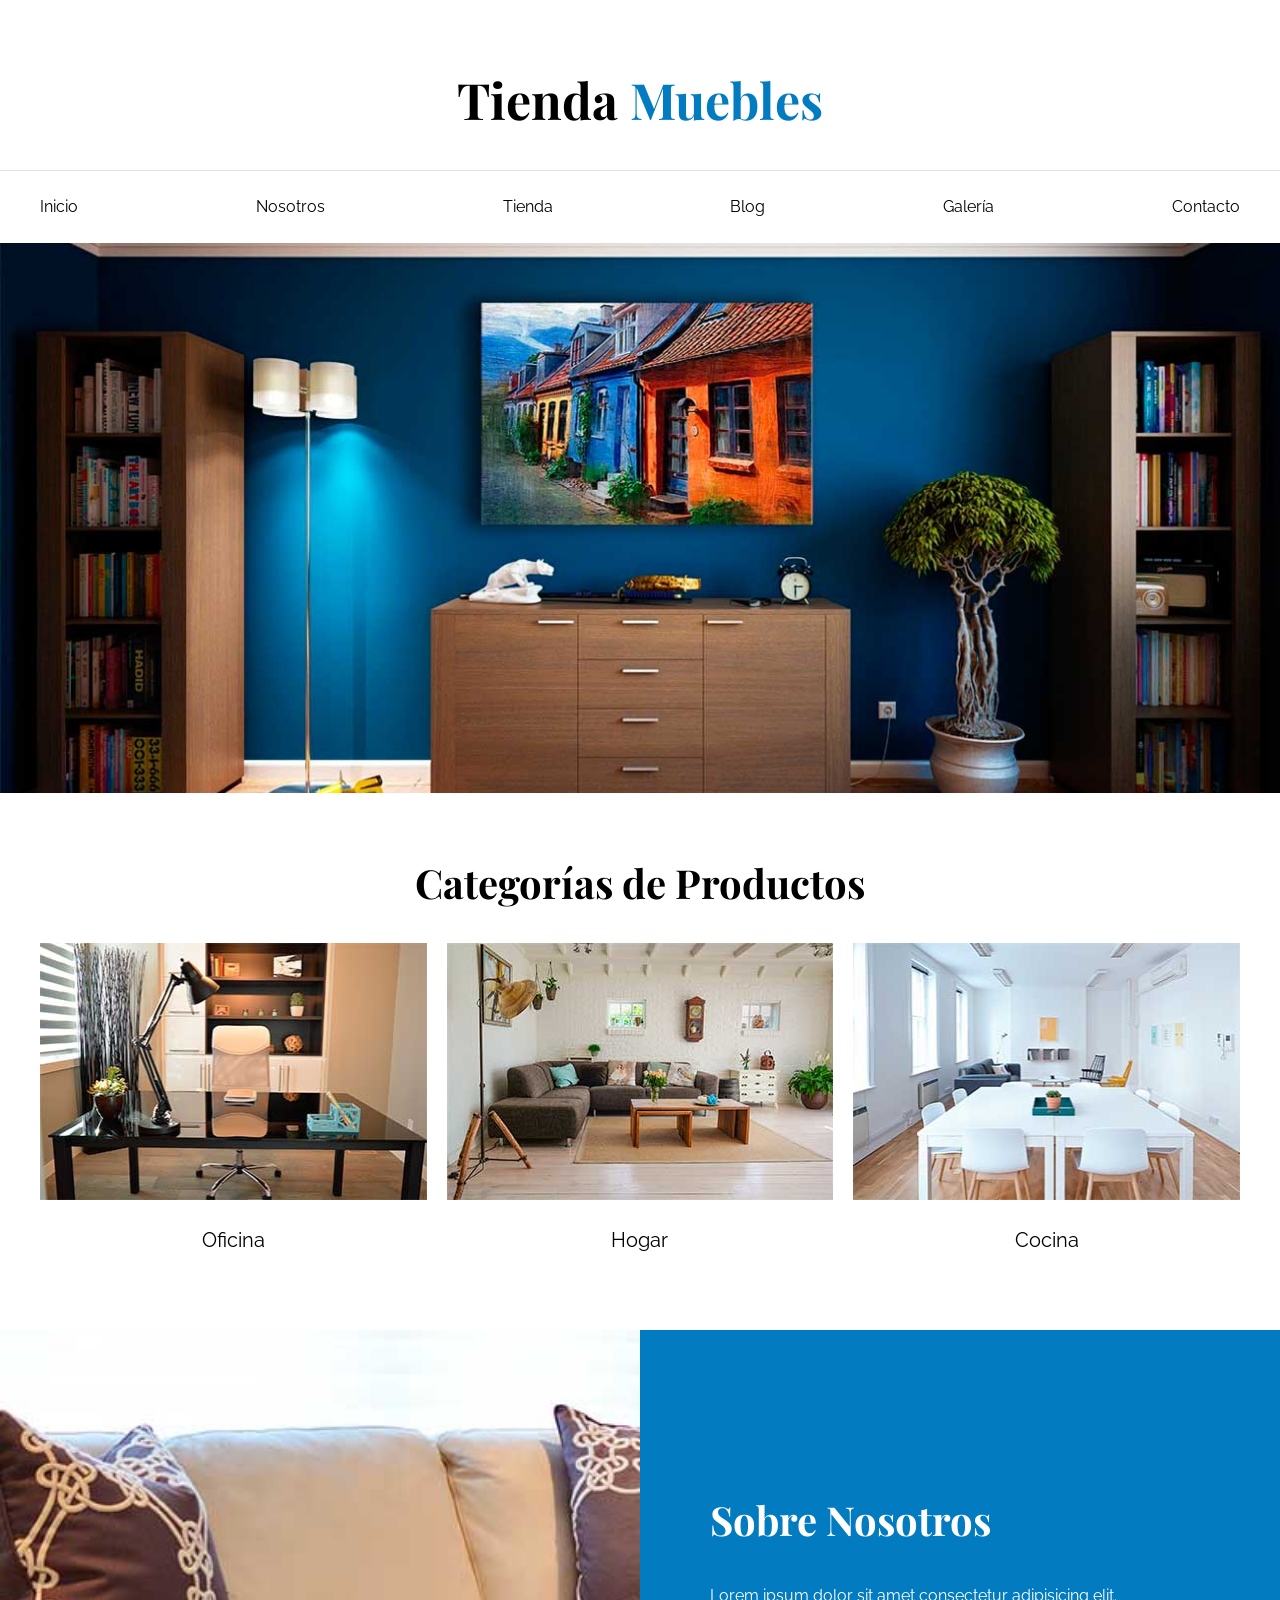
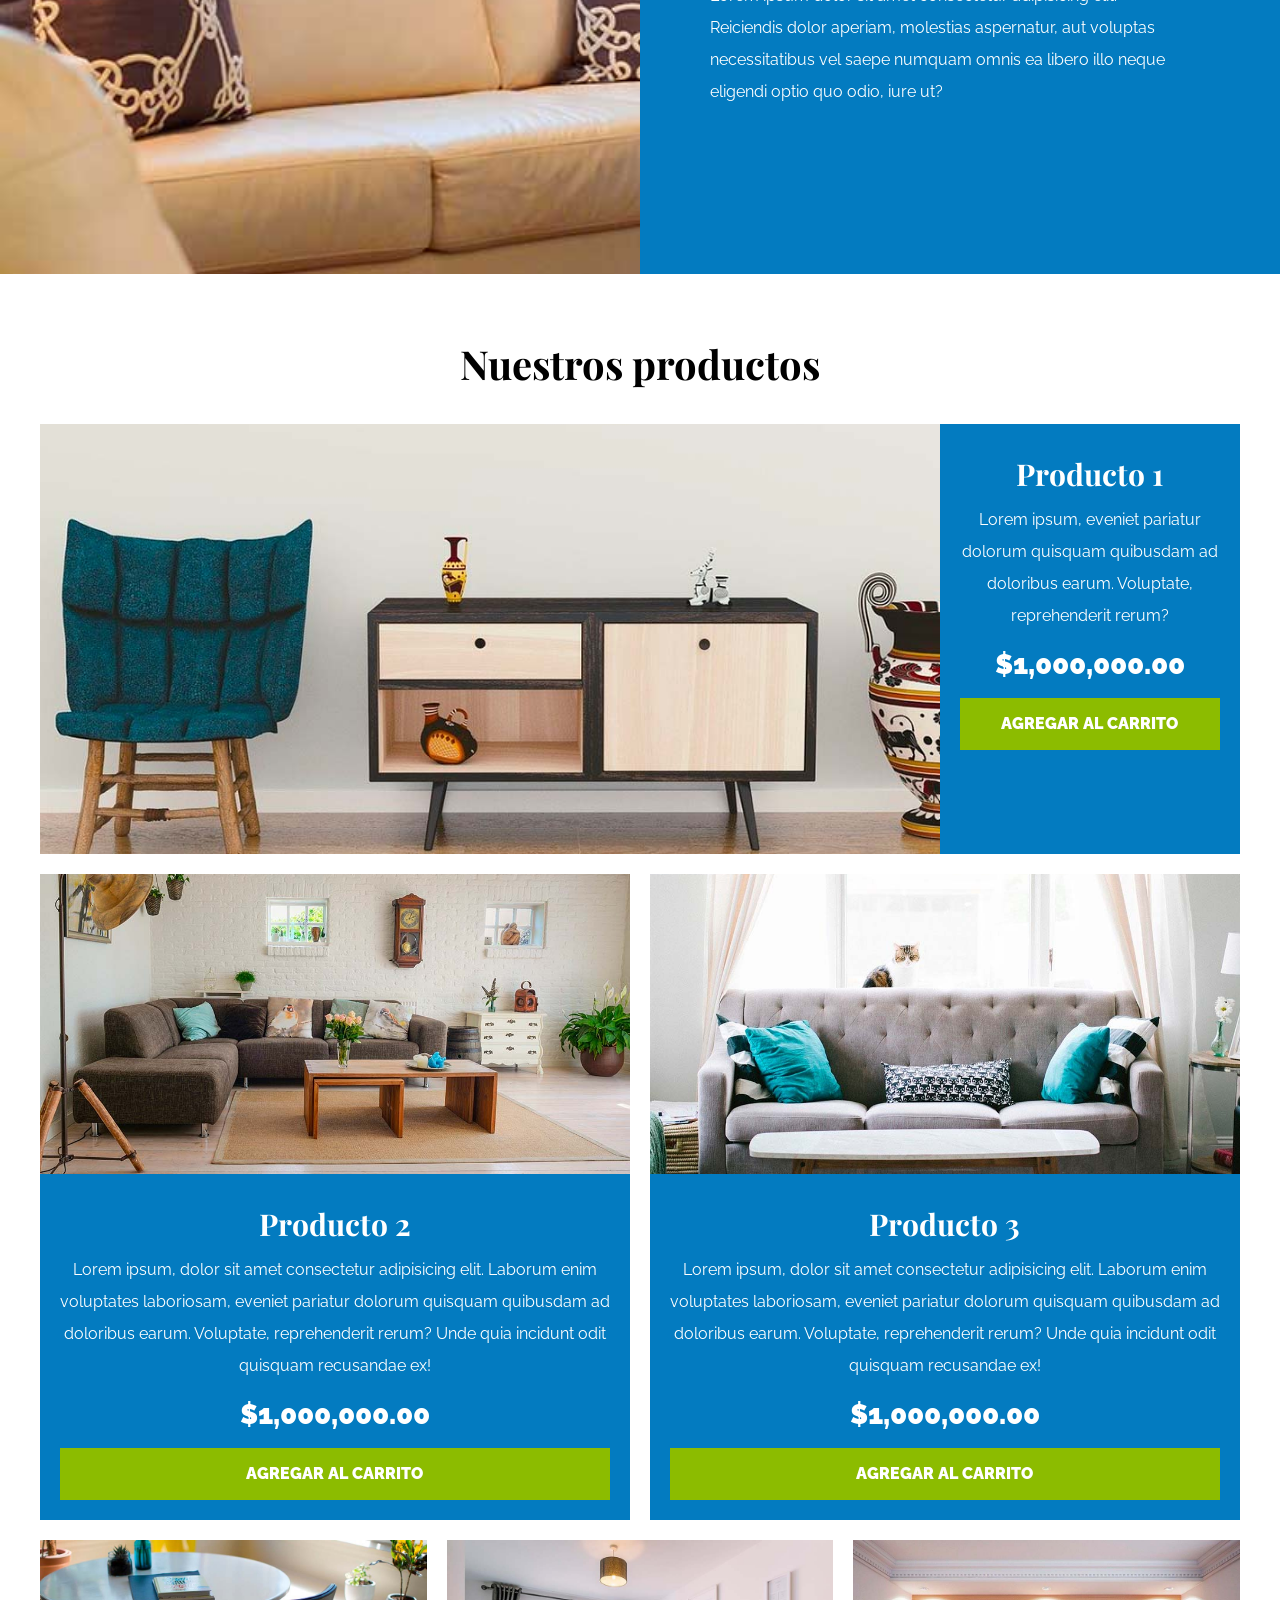
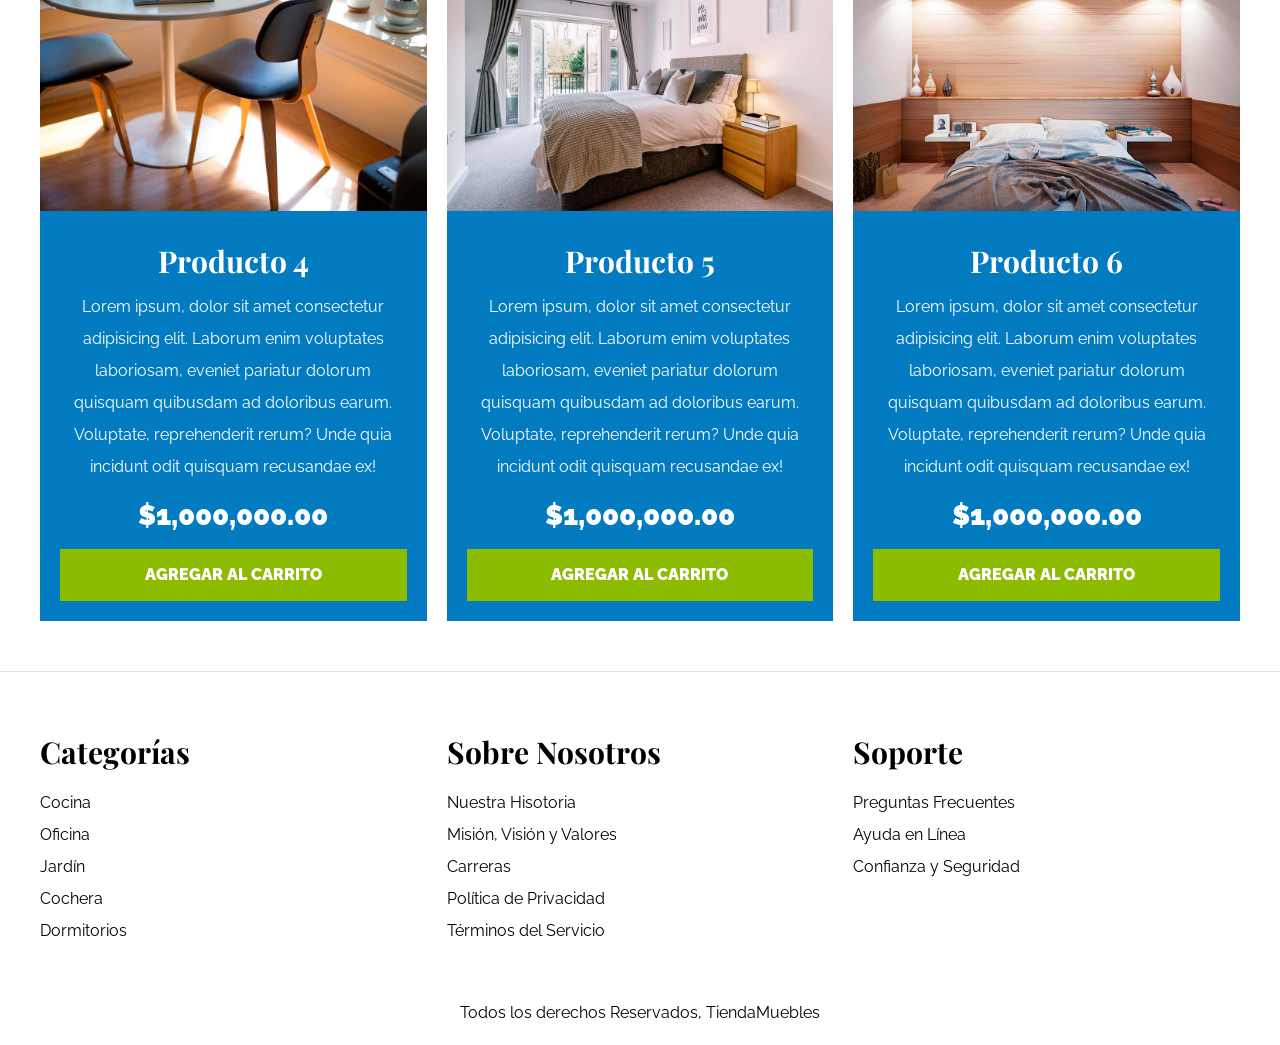
<file: index.html>
<!DOCTYPE html>
<html lang="es">

<head>
    <meta charset="UTF-8">
    <meta name="viewport" content="width=device-width, initial-scale=1.0">
    <title>Ecommerce - Home</title>
    <link rel="stylesheet" href="css/normalize.css">

    <link rel="preconnect" href="https://fonts.googleapis.com">
    <link rel="preconnect" href="https://fonts.gstatic.com" crossorigin>
    <link
        href="https://fonts.googleapis.com/css2?family=Playfair+Display:ital,wght@0,400..900;1,400..900&family=Raleway:ital,wght@0,100..900;1,100..900&display=swap"
        rel="stylesheet">

    <link rel="stylesheet" href="css/app.css">
</head>

<body>
    <header>
        <h1 class="nombre-sitio">Tienda <span>Muebles</span></h>
    </header>

    <div class="contenedor-navegacion">
        <nav class="nav-principal contenedor">
            <a href="index.html">Inicio</a>
            <a href="nosotros.html">Nosotros</a>
            <a href="tienda.html">Tienda</a>
            <a href="blog.html">Blog</a>
            <a href="galeria.html">Galería</a>
            <a href="contacto.html">Contacto</a>
        </nav>
    </div>

    <div class="hero"></div>

    <section class="contenedor categorias">
        <h2 class="text-center">Categorías de Productos</h2>

        <div class="listado-categorias">
            <div class="categoria">
                <img src="img/categoria1.jpg" alt="Imagen Categoría">
                <a href="#">Oficina</a>
            </div>
            <div class="categoria">
                <img src="img/categoria2.jpg" alt="Imagen Categoría">
                <a href="#">Hogar</a>
            </div>
            <div class="categoria">
                <img src="img/categoria3.jpg" alt="Imagen Categoría">
                <a href="#">Cocina</a>
            </div>
        </div>
    </section>

    <section class="sobre-nosotros">
        <div class="contenedor sobre-nosotros-grid">
            <div class="texto-nosotros">
                <h2>Sobre Nosotros</h2>
                <p>Lorem ipsum dolor sit amet consectetur adipisicing elit. Reiciendis dolor aperiam, molestias
                    aspernatur,
                    aut voluptas necessitatibus vel saepe numquam omnis ea libero illo neque eligendi optio quo odio,
                    iure
                    ut?
                </p>
            </div>
        </div>
    </section>

    <main class="contenido-principal contenedor">
        <h2 class="text-center">Nuestros productos</h2>

        <div class="listado-productos">
            <div class="producto">
                <img src="img/producto1.jpg" alt="Imagen Producto">

                <div class="texto-producto">
                    <h3>Producto 1</h3>
                    <p>Lorem ipsum, eveniet pariatur dolorum quisquam quibusdam ad doloribus earum. Voluptate,
                        reprehenderit rerum?
                    </p>
                    <p class="precio">$1,000,000.00</p>

                    <a class="btn" href="#">Agregar al Carrito</a>
                </div> <!-- Info Producto-->
            </div> <!-- Producto -->

            <div class="producto">
                <img src="img/producto2.jpg" alt="Imagen Producto">

                <div class="texto-producto">
                    <h3>Producto 2</h3>
                    <p>Lorem ipsum, dolor sit amet consectetur adipisicing elit. Laborum enim voluptates laboriosam,
                        eveniet pariatur dolorum quisquam quibusdam ad doloribus earum. Voluptate, reprehenderit rerum?
                        Unde quia incidunt odit quisquam recusandae ex!
                    </p>
                    <p class="precio">$1,000,000.00</p>

                    <a class="btn" href="#">Agregar al Carrito</a>
                </div> <!-- Info Producto-->
            </div> <!-- Producto -->

            <div class="producto">
                <img src="img/producto3.jpg" alt="Imagen Producto">

                <div class="texto-producto">
                    <h3>Producto 3</h3>
                    <p>Lorem ipsum, dolor sit amet consectetur adipisicing elit. Laborum enim voluptates laboriosam,
                        eveniet pariatur dolorum quisquam quibusdam ad doloribus earum. Voluptate, reprehenderit rerum?
                        Unde quia incidunt odit quisquam recusandae ex!
                    </p>
                    <p class="precio">$1,000,000.00</p>

                    <a class="btn" href="#">Agregar al Carrito</a>
                </div> <!-- Info Producto-->
            </div> <!-- Producto -->

            <div class="producto">
                <img src="img/producto4.jpg" alt="Imagen Producto">

                <div class="texto-producto">
                    <h3>Producto 4</h3>
                    <p>Lorem ipsum, dolor sit amet consectetur adipisicing elit. Laborum enim voluptates laboriosam,
                        eveniet pariatur dolorum quisquam quibusdam ad doloribus earum. Voluptate, reprehenderit rerum?
                        Unde quia incidunt odit quisquam recusandae ex!
                    </p>
                    <p class="precio">$1,000,000.00</p>

                    <a class="btn" href="#">Agregar al Carrito</a>
                </div> <!-- Info Producto-->
            </div> <!-- Producto -->

            <div class="producto">
                <img src="img/producto5.jpg" alt="Imagen Producto">

                <div class="texto-producto">
                    <h3>Producto 5</h3>
                    <p>Lorem ipsum, dolor sit amet consectetur adipisicing elit. Laborum enim voluptates laboriosam,
                        eveniet pariatur dolorum quisquam quibusdam ad doloribus earum. Voluptate, reprehenderit rerum?
                        Unde quia incidunt odit quisquam recusandae ex!
                    </p>
                    <p class="precio">$1,000,000.00</p>

                    <a class="btn" href="#">Agregar al Carrito</a>
                </div> <!-- Info Producto-->
            </div> <!-- Producto -->

            <div class="producto">
                <img src="img/producto6.jpg" alt="Imagen Producto">

                <div class="texto-producto">
                    <h3>Producto 6</h3>
                    <p>Lorem ipsum, dolor sit amet consectetur adipisicing elit. Laborum enim voluptates laboriosam,
                        eveniet pariatur dolorum quisquam quibusdam ad doloribus earum. Voluptate, reprehenderit rerum?
                        Unde quia incidunt odit quisquam recusandae ex!
                    </p>
                    <p class="precio">$1,000,000.00</p>

                    <a class="btn" href="#">Agregar al Carrito</a>
                </div> <!-- Info Producto-->
            </div> <!-- Producto -->

        </div> <!-- Fin del Listado de Productos -->
    </main>

    <footer class="site-footer">
        <div class="grid-footer contenedor">
            <div>
                <h3>Categorías</h3>
                <nav class="footer-menu">
                    <a href="#">Cocina</a>
                    <a href="#">Oficina</a>
                    <a href="#">Jardín</a>
                    <a href="#">Cochera</a>
                    <a href="#">Dormitorios</a>
                </nav>
            </div>
            <div>
                <h3>Sobre Nosotros</h3>
                <nav class="footer-menu">
                    <a href="#">Nuestra Hisotoria</a>
                    <a href="#">Misión, Visión y Valores</a>
                    <a href="#">Carreras</a>
                    <a href="#">Política de Privacidad</a>
                    <a href="#">Términos del Servicio</a>
                </nav>
            </div>
            <div>
                <h3>Soporte</h3>
                <nav class="footer-menu">
                    <a href="#">Preguntas Frecuentes</a>
                    <a href="#">Ayuda en Línea</a>
                    <a href="#">Confianza y Seguridad</a>
                </nav>
            </div>
        </div>

        <p class="copyright">Todos los derechos Reservados, TiendaMuebles</p>
    </footer>

</body>

</html>
</file>
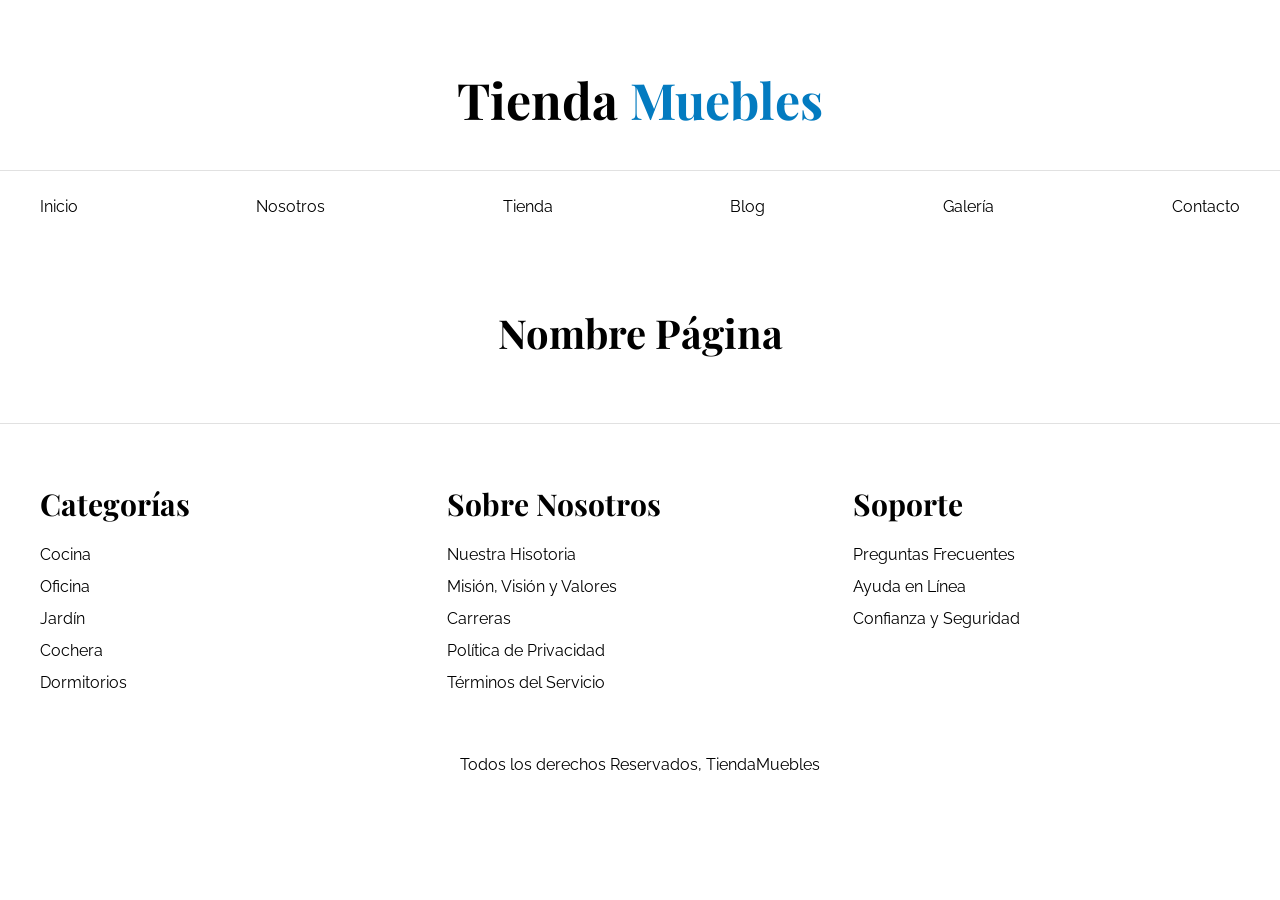
<file: base.html>
<!DOCTYPE html>
<html lang="es">

<head>
    <meta charset="UTF-8">
    <meta name="viewport" content="width=device-width, initial-scale=1.0">
    <title>Ecommerce - Home</title>
    <link rel="stylesheet" href="css/normalize.css">

    <link rel="preconnect" href="https://fonts.googleapis.com">
    <link rel="preconnect" href="https://fonts.gstatic.com" crossorigin>
    <link
        href="https://fonts.googleapis.com/css2?family=Playfair+Display:ital,wght@0,400..900;1,400..900&family=Raleway:ital,wght@0,100..900;1,100..900&display=swap"
        rel="stylesheet">

    <link rel="stylesheet" href="css/app.css">
</head>

<body>
    <header>
        <h1 class="nombre-sitio">Tienda <span>Muebles</span></h>
    </header>

    <div class="contenedor-navegacion">
        <nav class="nav-principal contenedor">
            <a href="index.html">Inicio</a>
            <a href="nosotros.html">Nosotros</a>
            <a href="tienda.html">Tienda</a>
            <a href="blog.html">Blog</a>
            <a href="galeria.html">Galería</a>
            <a href="contacto.html">Contacto</a>
        </nav>
    </div>

    <main class="contenido-principal contenedor">
        <h2 class="text-center">Nombre Página</h2>

    </main>

    <footer class="site-footer">
        <div class="grid-footer contenedor">
            <div>
                <h3>Categorías</h3>
                <nav class="footer-menu">
                    <a href="#">Cocina</a>
                    <a href="#">Oficina</a>
                    <a href="#">Jardín</a>
                    <a href="#">Cochera</a>
                    <a href="#">Dormitorios</a>
                </nav>
            </div>
            <div>
                <h3>Sobre Nosotros</h3>
                <nav class="footer-menu">
                    <a href="#">Nuestra Hisotoria</a>
                    <a href="#">Misión, Visión y Valores</a>
                    <a href="#">Carreras</a>
                    <a href="#">Política de Privacidad</a>
                    <a href="#">Términos del Servicio</a>
                </nav>
            </div>
            <div>
                <h3>Soporte</h3>
                <nav class="footer-menu">
                    <a href="#">Preguntas Frecuentes</a>
                    <a href="#">Ayuda en Línea</a>
                    <a href="#">Confianza y Seguridad</a>
                </nav>
            </div>
        </div>

        <p class="copyright">Todos los derechos Reservados, TiendaMuebles</p>
    </footer>

</body>

</html>
</file>
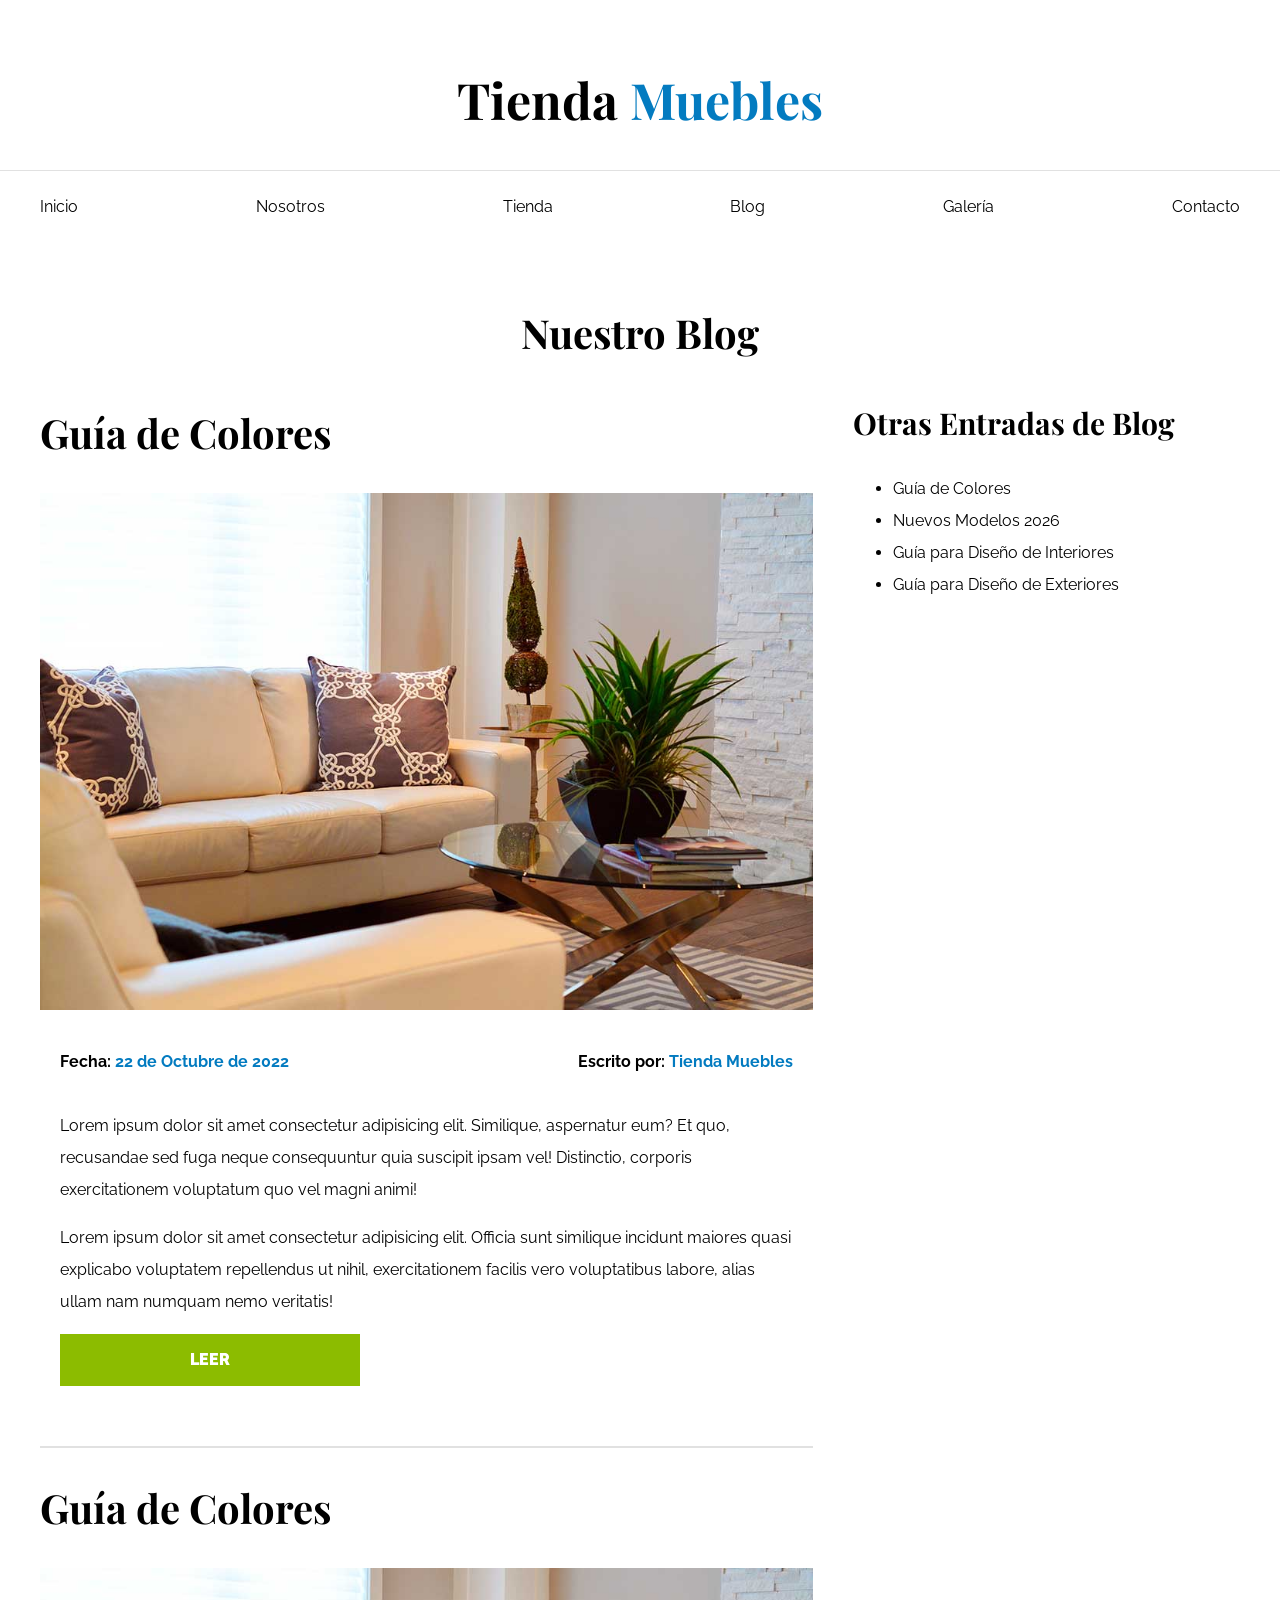
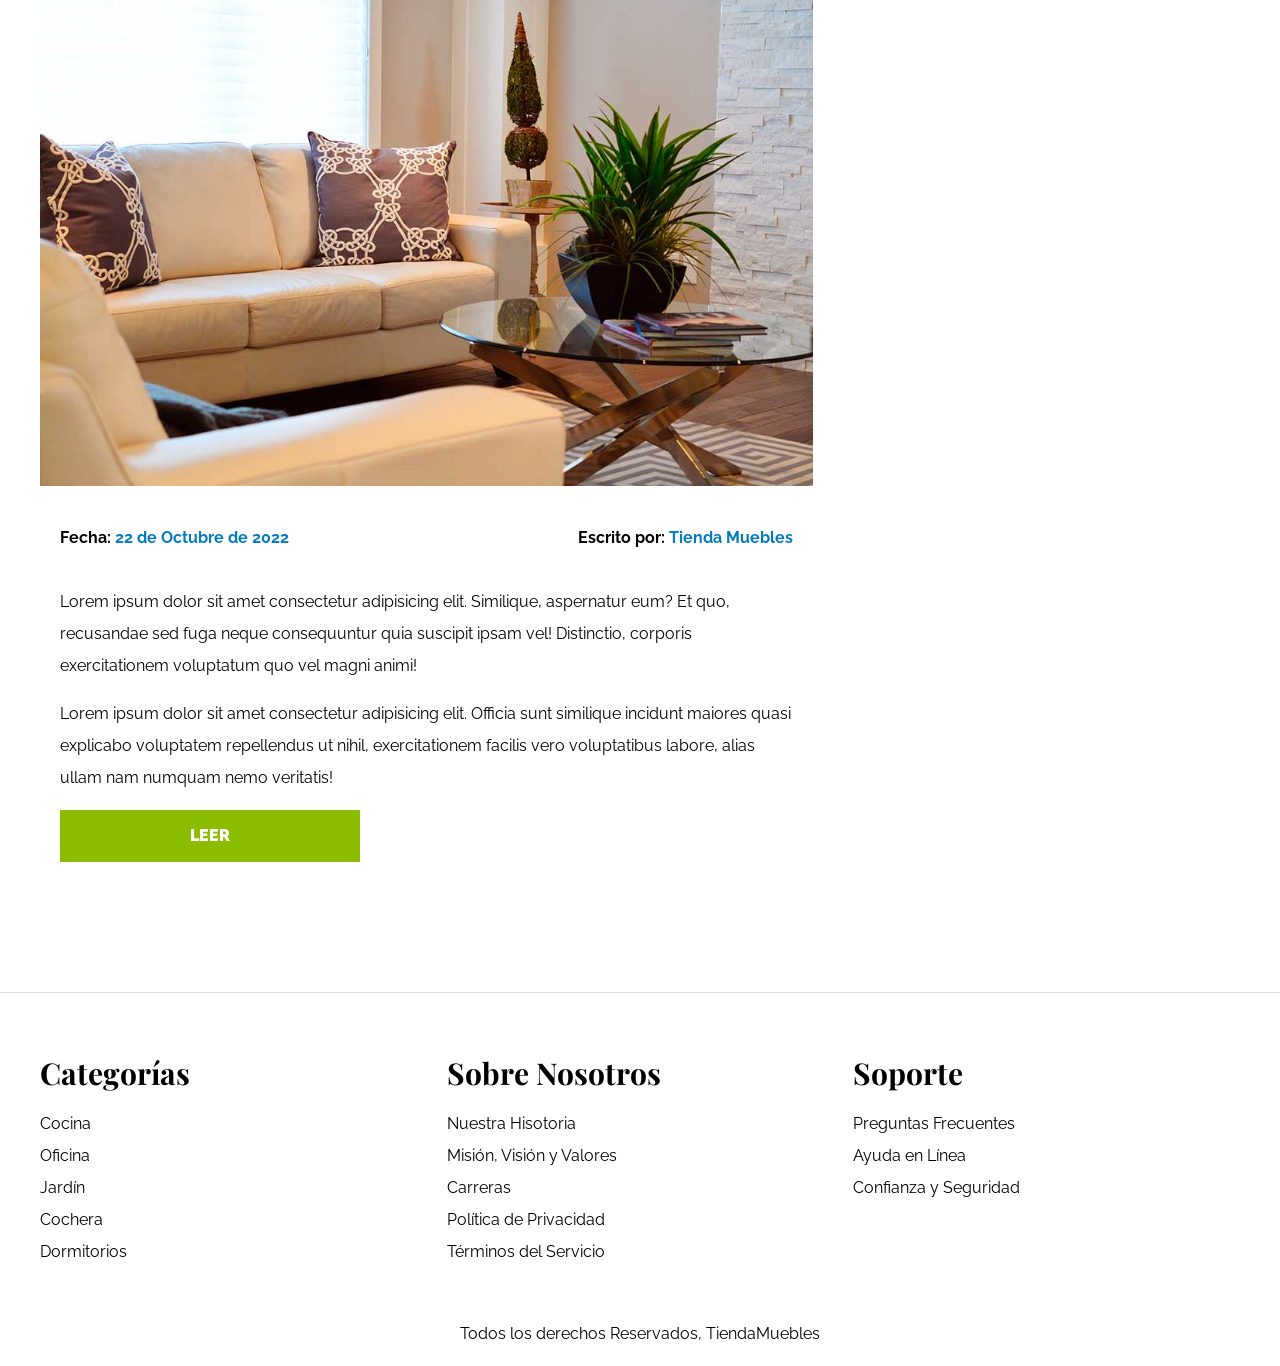
<file: blog.html>
<!DOCTYPE html>
<html lang="es">

<head>
    <meta charset="UTF-8">
    <meta name="viewport" content="width=device-width, initial-scale=1.0">
    <title>Ecommerce - Blog</title>
    <link rel="stylesheet" href="css/normalize.css">

    <link rel="preconnect" href="https://fonts.googleapis.com">
    <link rel="preconnect" href="https://fonts.gstatic.com" crossorigin>
    <link
        href="https://fonts.googleapis.com/css2?family=Playfair+Display:ital,wght@0,400..900;1,400..900&family=Raleway:ital,wght@0,100..900;1,100..900&display=swap"
        rel="stylesheet">

    <link rel="stylesheet" href="css/app.css">
</head>

<body>
    <header>
        <h1 class="nombre-sitio">Tienda <span>Muebles</span></h>
    </header>

    <div class="contenedor-navegacion">
        <nav class="nav-principal contenedor">
            <a href="index.html">Inicio</a>
            <a href="nosotros.html">Nosotros</a>
            <a href="tienda.html">Tienda</a>
            <a href="blog.html">Blog</a>
            <a href="galeria.html">Galería</a>
            <a href="contacto.html">Contacto</a>
        </nav>
    </div>

    <main class="contenido-principal contenedor">
        <h2 class="text-center">Nuestro Blog</h2>

        <section class="contenedor-blog">
            <div class="blog">
                <article class="entrada">
                    <h2>Guía de Colores</h2>

                    <div class="imagen">
                        <img src="img/nosotros.jpg" alt="imagen blog">
                    </div>

                    <div class="contenido-blog">
                        <div class="entrada-meta">
                            <p>Fecha: <span>22 de Octubre de 2022</span></p>
                            <p>Escrito por: <span>Tienda Muebles</span></p>
                        </div>
                        <div class="entrada-blog">
                            <p>Lorem ipsum dolor sit amet consectetur adipisicing elit. Similique, aspernatur eum? Et
                                quo, recusandae sed fuga neque consequuntur quia suscipit ipsam vel! Distinctio,
                                corporis exercitationem voluptatum quo vel magni animi!</p>
                            <p>Lorem ipsum dolor sit amet consectetur adipisicing elit. Officia sunt similique incidunt
                                maiores quasi explicabo voluptatem repellendus ut nihil, exercitationem facilis vero
                                voluptatibus labore, alias ullam nam numquam nemo veritatis!</p>
                        </div>

                        <a class="btn max-width-30" href="entrada.html">Leer</a>

                    </div>


                </article>

                <article class="entrada">
                    <h2>Guía de Colores</h2>

                    <div class="imagen">
                        <img src="img/nosotros.jpg" alt="imagen blog">
                    </div>

                    <div class="contenido-blog">
                        <div class="entrada-meta">
                            <p>Fecha: <span>22 de Octubre de 2022</span></p>
                            <p>Escrito por: <span>Tienda Muebles</span></p>
                        </div>

                        <div class="entrada-blog">
                            <p>Lorem ipsum dolor sit amet consectetur adipisicing elit. Similique, aspernatur eum? Et
                                quo, recusandae sed fuga neque consequuntur quia suscipit ipsam vel! Distinctio,
                                corporis exercitationem voluptatum quo vel magni animi!</p>

                            <p>Lorem ipsum dolor sit amet consectetur adipisicing elit. Officia sunt similique incidunt
                                maiores quasi explicabo voluptatem repellendus ut nihil, exercitationem facilis vero
                                voluptatibus labore, alias ullam nam numquam nemo veritatis!</p>
                        </div>

                        <a class="btn max-width-30" href="entrada.html">Leer</a>

                    </div>
                </article>
            </div>

            <aside>
                <h3>Otras Entradas de Blog</h3>

                <ul>
                    <li><a href="entrada.html">Guía de Colores</a></li>
                    <li><a href="entrada.html">Nuevos Modelos 2026</a></li>
                    <li><a href="entrada.html">Guía para Diseño de Interiores</a></li>
                    <li><a href="entrada.html">Guía para Diseño de Exteriores</a></li>
                </ul>
            </aside>
        </section>
    </main>

    <footer class="site-footer">
        <div class="grid-footer contenedor">
            <div>
                <h3>Categorías</h3>
                <nav class="footer-menu">
                    <a href="#">Cocina</a>
                    <a href="#">Oficina</a>
                    <a href="#">Jardín</a>
                    <a href="#">Cochera</a>
                    <a href="#">Dormitorios</a>
                </nav>
            </div>
            <div>
                <h3>Sobre Nosotros</h3>
                <nav class="footer-menu">
                    <a href="#">Nuestra Hisotoria</a>
                    <a href="#">Misión, Visión y Valores</a>
                    <a href="#">Carreras</a>
                    <a href="#">Política de Privacidad</a>
                    <a href="#">Términos del Servicio</a>
                </nav>
            </div>
            <div>
                <h3>Soporte</h3>
                <nav class="footer-menu">
                    <a href="#">Preguntas Frecuentes</a>
                    <a href="#">Ayuda en Línea</a>
                    <a href="#">Confianza y Seguridad</a>
                </nav>
            </div>
        </div>

        <p class="copyright">Todos los derechos Reservados, TiendaMuebles</p>
    </footer>

</body>

</html>
</file>
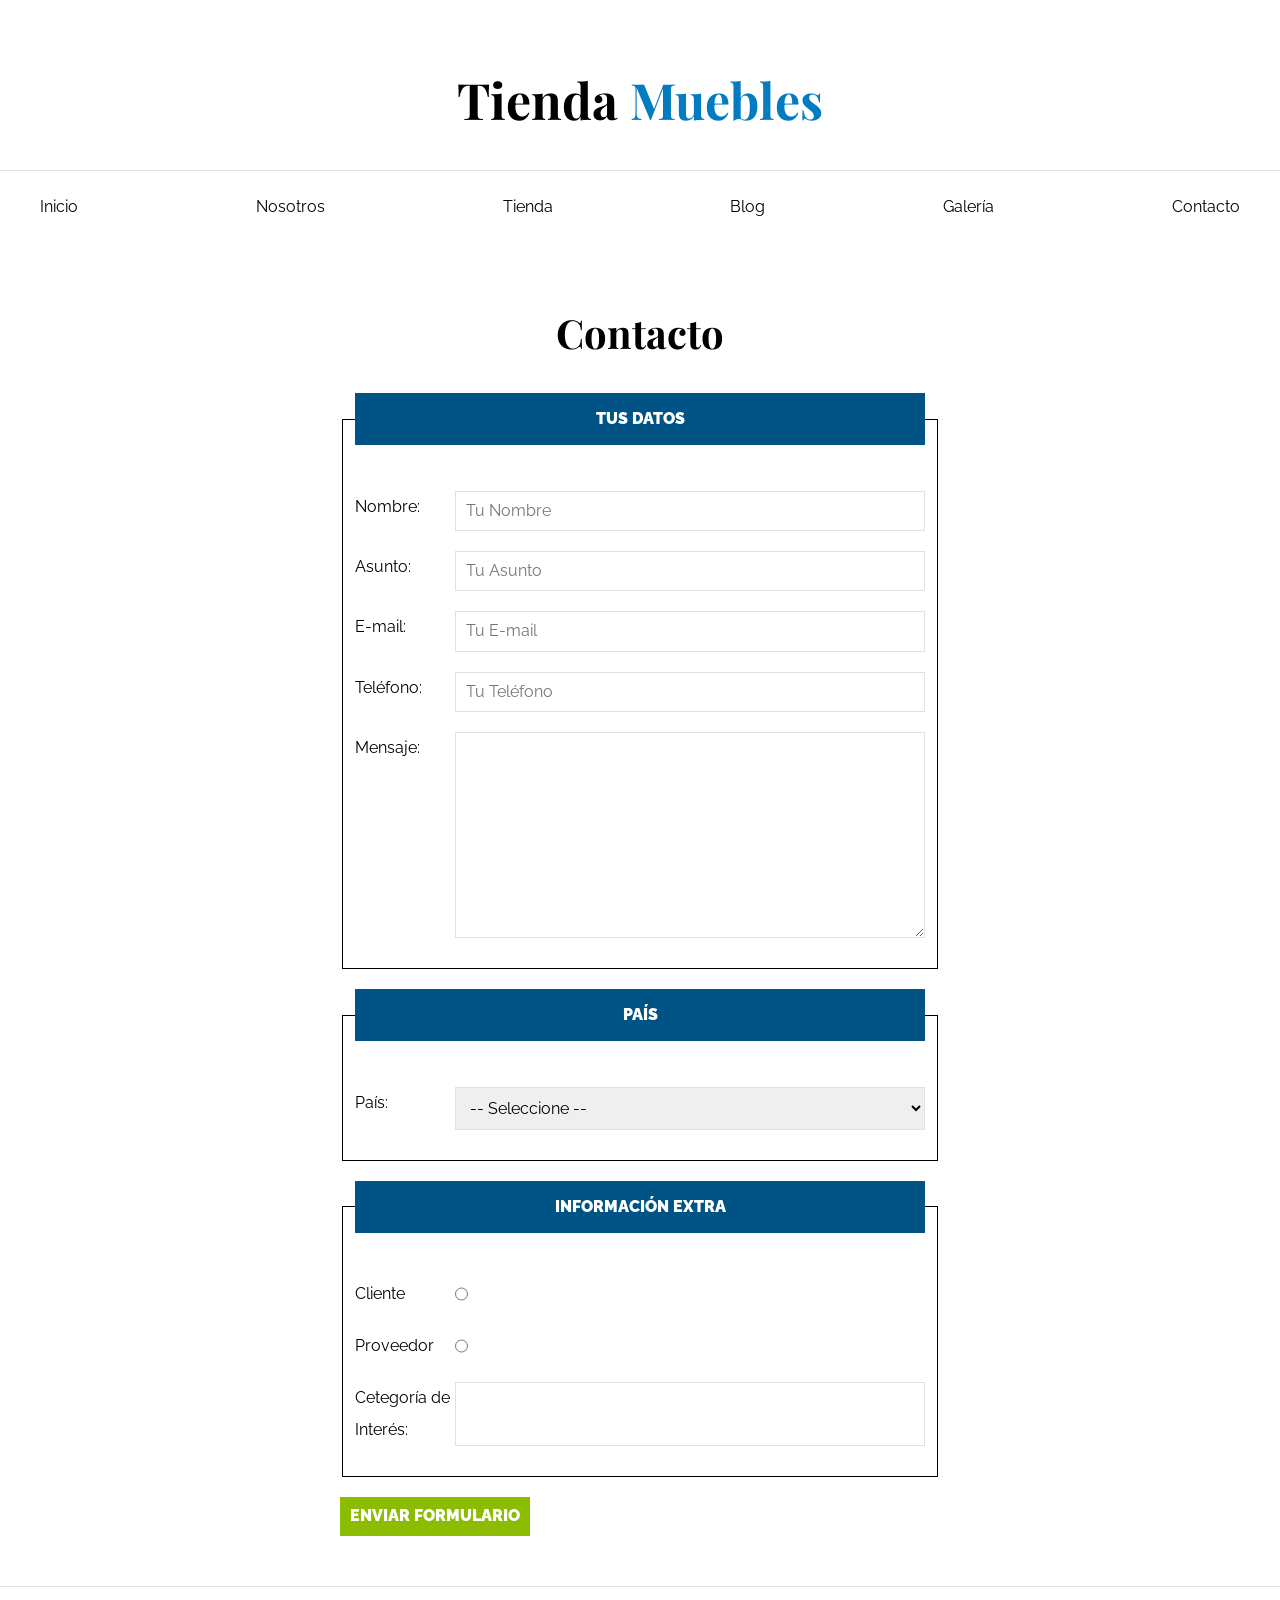
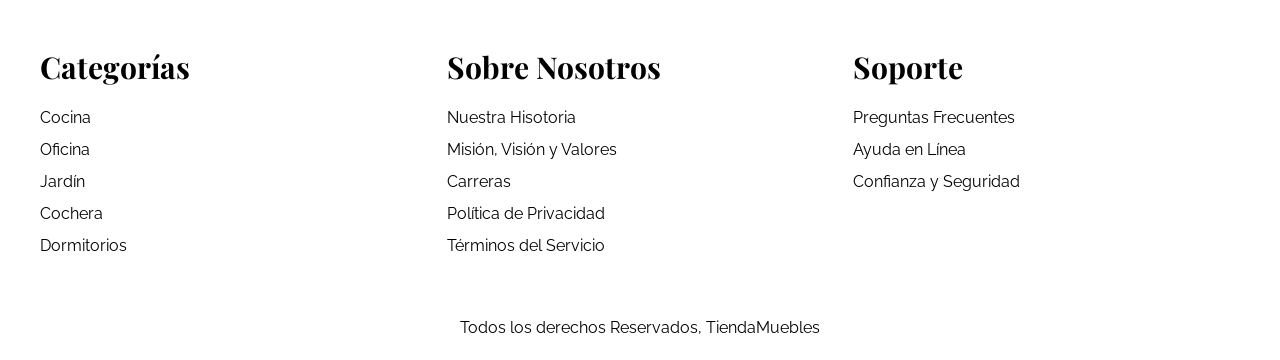
<file: contacto.html>
<!DOCTYPE html>
<html lang="es">

<head>
    <meta charset="UTF-8">
    <meta name="viewport" content="width=device-width, initial-scale=1.0">
    <title>Ecommerce - Contacto</title>
    <link rel="stylesheet" href="css/normalize.css">

    <link rel="preconnect" href="https://fonts.googleapis.com">
    <link rel="preconnect" href="https://fonts.gstatic.com" crossorigin>
    <link
        href="https://fonts.googleapis.com/css2?family=Playfair+Display:ital,wght@0,400..900;1,400..900&family=Raleway:ital,wght@0,100..900;1,100..900&display=swap"
        rel="stylesheet">

    <link rel="stylesheet" href="css/app.css">
</head>

<body>
    <header>
        <h1 class="nombre-sitio">Tienda <span>Muebles</span></h>
    </header>

    <div class="contenedor-navegacion">
        <nav class="nav-principal contenedor">
            <a href="index.html">Inicio</a>
            <a href="nosotros.html">Nosotros</a>
            <a href="tienda.html">Tienda</a>
            <a href="blog.html">Blog</a>
            <a href="galeria.html">Galería</a>
            <a href="contacto.html">Contacto</a>
        </nav>
    </div>

    <main class="contenido-principal contenedor">
        <h2 class="text-center">Contacto</h2>

        <form class="formulario">
            <fieldset>
                <legend>Tus datos</legend>

                <div class="campo">
                    <label for="nombre">Nombre:</label>
                    <input id="nombre" type="text" placeholder="Tu Nombre" required>
                </div>

                <div class="campo">
                    <label for="asunto">Asunto:</label>
                    <input id="asunto" type="text" placeholder="Tu Asunto" required>
                </div>

                <div class="campo">
                    <label for="email">E-mail:</label>
                    <input id="email" type="email" placeholder="Tu E-mail">
                </div>

                <div class="campo">
                    <label for="tel">Teléfono:</label>
                    <input id="tel" type="tel" placeholder="Tu Teléfono">
                </div>

                <div class="campo">
                    <label for="tel">Mensaje:</label>
                    <textarea rows="10" cols="20"></textarea>
                </div>
            </fieldset>

            <fieldset>
                <legend>País</legend>
                <div class="campo">
                    <label for="pais">País:</label>

                    <select id="pais">
                        <option value="">-- Seleccione --</option>
                        <option value="MX">México</option>
                        <option value="PR">Perú</option>
                        <option value="CO">Colombia</option>
                        <option value="AR">Argentina</option>
                        <option value="ES">España</option>
                        <option value="CL">Chile</option>
                    </select>
                </div>
            </fieldset>

            <fieldset>
                <legend>Información Extra</legend>

                <div class="campo">
                    <label for="cliente">Cliente</label>
                    <input id="cliente" type="radio" name="tipo">
                </div>

                <div class="campo">
                    <label for="proveedor">Proveedor</label>
                    <input id="proveedor" type="radio" name="tipo">
                </div>

                <div class="campo">
                    <label for="categoria">Cetegoría de Interés:</label>
                    <input list="categorias" name="categorias">
                    <datalist id="categorias">
                        <option value="Cocina"></option>
                        <option value="Exterior"></option>
                        <option value="Recamaras"></option>
                        <option value="Oficina"></option>
                        <option value="Televisión"></option>
                    </datalist>
                </div>
            </fieldset>

            <input class="btn" type="submit" value="Enviar Formulario">
        </form>
    </main>

    <footer class="site-footer">
        <div class="grid-footer contenedor">
            <div>
                <h3>Categorías</h3>
                <nav class="footer-menu">
                    <a href="#">Cocina</a>
                    <a href="#">Oficina</a>
                    <a href="#">Jardín</a>
                    <a href="#">Cochera</a>
                    <a href="#">Dormitorios</a>
                </nav>
            </div>
            <div>
                <h3>Sobre Nosotros</h3>
                <nav class="footer-menu">
                    <a href="#">Nuestra Hisotoria</a>
                    <a href="#">Misión, Visión y Valores</a>
                    <a href="#">Carreras</a>
                    <a href="#">Política de Privacidad</a>
                    <a href="#">Términos del Servicio</a>
                </nav>
            </div>
            <div>
                <h3>Soporte</h3>
                <nav class="footer-menu">
                    <a href="#">Preguntas Frecuentes</a>
                    <a href="#">Ayuda en Línea</a>
                    <a href="#">Confianza y Seguridad</a>
                </nav>
            </div>
        </div>

        <p class="copyright">Todos los derechos Reservados, TiendaMuebles</p>
    </footer>

</body>

</html>
</file>
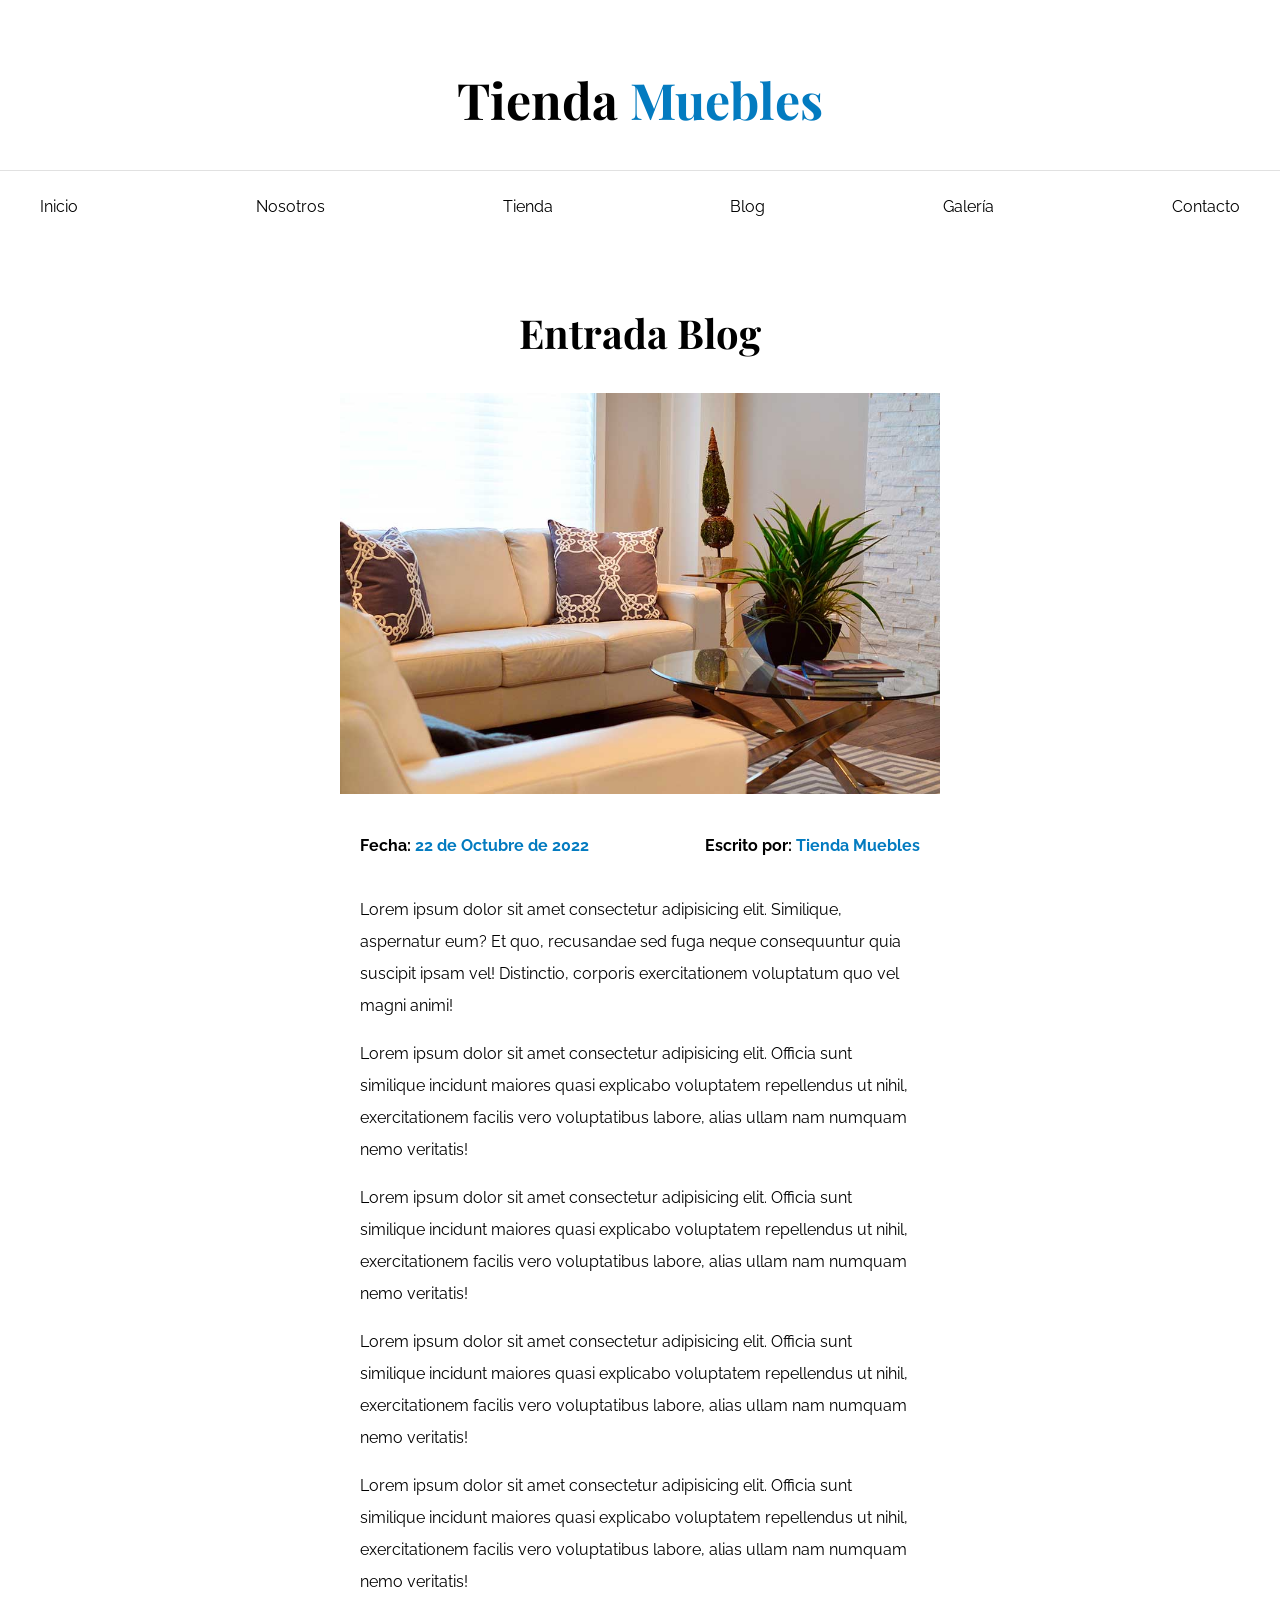
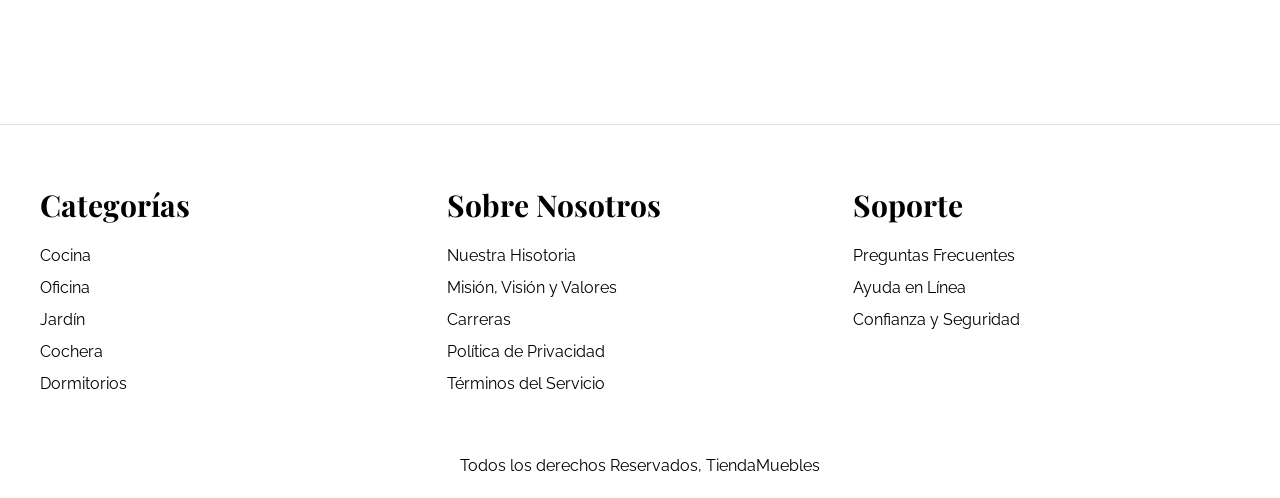
<file: entrada.html>
<!DOCTYPE html>
<html lang="es">

<head>
    <meta charset="UTF-8">
    <meta name="viewport" content="width=device-width, initial-scale=1.0">
    <title>Ecommerce - Entrada Blog</title>
    <link rel="stylesheet" href="css/normalize.css">

    <link rel="preconnect" href="https://fonts.googleapis.com">
    <link rel="preconnect" href="https://fonts.gstatic.com" crossorigin>
    <link
        href="https://fonts.googleapis.com/css2?family=Playfair+Display:ital,wght@0,400..900;1,400..900&family=Raleway:ital,wght@0,100..900;1,100..900&display=swap"
        rel="stylesheet">

    <link rel="stylesheet" href="css/app.css">
</head>

<body>
    <header>
        <h1 class="nombre-sitio">Tienda <span>Muebles</span></h>
    </header>

    <div class="contenedor-navegacion">
        <nav class="nav-principal contenedor">
            <a href="index.html">Inicio</a>
            <a href="nosotros.html">Nosotros</a>
            <a href="tienda.html">Tienda</a>
            <a href="blog.html">Blog</a>
            <a href="galeria.html">Galería</a>
            <a href="contacto.html">Contacto</a>
        </nav>
    </div>

    <main class="contenido-principal contenedor">
        <h2 class="text-center">Entrada Blog</h2>

        <article class="entrada contenido-entrada-blog">
            <div class="imagen">
                <img src="img/nosotros.jpg" alt="imagen blog">
            </div>
            <div class="contenido-blog">
                <div class="entrada-meta">
                    <p>Fecha: <span>22 de Octubre de 2022</span></p>
                    <p>Escrito por: <span>Tienda Muebles</span></p>
                </div>

                <div class="entrada-blog">
                    <p>Lorem ipsum dolor sit amet consectetur adipisicing elit. Similique, aspernatur eum? Et
                        quo, recusandae sed fuga neque consequuntur quia suscipit ipsam vel! Distinctio,
                        corporis exercitationem voluptatum quo vel magni animi!</p>

                    <p>Lorem ipsum dolor sit amet consectetur adipisicing elit. Officia sunt similique incidunt
                        maiores quasi explicabo voluptatem repellendus ut nihil, exercitationem facilis vero
                        voluptatibus labore, alias ullam nam numquam nemo veritatis!</p>

                    <p>Lorem ipsum dolor sit amet consectetur adipisicing elit. Officia sunt similique incidunt
                        maiores quasi explicabo voluptatem repellendus ut nihil, exercitationem facilis vero
                        voluptatibus labore, alias ullam nam numquam nemo veritatis!</p>

                    <p>Lorem ipsum dolor sit amet consectetur adipisicing elit. Officia sunt similique incidunt
                        maiores quasi explicabo voluptatem repellendus ut nihil, exercitationem facilis vero
                        voluptatibus labore, alias ullam nam numquam nemo veritatis!</p>

                    <p>Lorem ipsum dolor sit amet consectetur adipisicing elit. Officia sunt similique incidunt
                        maiores quasi explicabo voluptatem repellendus ut nihil, exercitationem facilis vero
                        voluptatibus labore, alias ullam nam numquam nemo veritatis!</p>
                </div>
            </div>
        </article>

    </main>

    <footer class="site-footer">
        <div class="grid-footer contenedor">
            <div>
                <h3>Categorías</h3>
                <nav class="footer-menu">
                    <a href="#">Cocina</a>
                    <a href="#">Oficina</a>
                    <a href="#">Jardín</a>
                    <a href="#">Cochera</a>
                    <a href="#">Dormitorios</a>
                </nav>
            </div>
            <div>
                <h3>Sobre Nosotros</h3>
                <nav class="footer-menu">
                    <a href="#">Nuestra Hisotoria</a>
                    <a href="#">Misión, Visión y Valores</a>
                    <a href="#">Carreras</a>
                    <a href="#">Política de Privacidad</a>
                    <a href="#">Términos del Servicio</a>
                </nav>
            </div>
            <div>
                <h3>Soporte</h3>
                <nav class="footer-menu">
                    <a href="#">Preguntas Frecuentes</a>
                    <a href="#">Ayuda en Línea</a>
                    <a href="#">Confianza y Seguridad</a>
                </nav>
            </div>
        </div>

        <p class="copyright">Todos los derechos Reservados, TiendaMuebles</p>
    </footer>

</body>

</html>
</file>
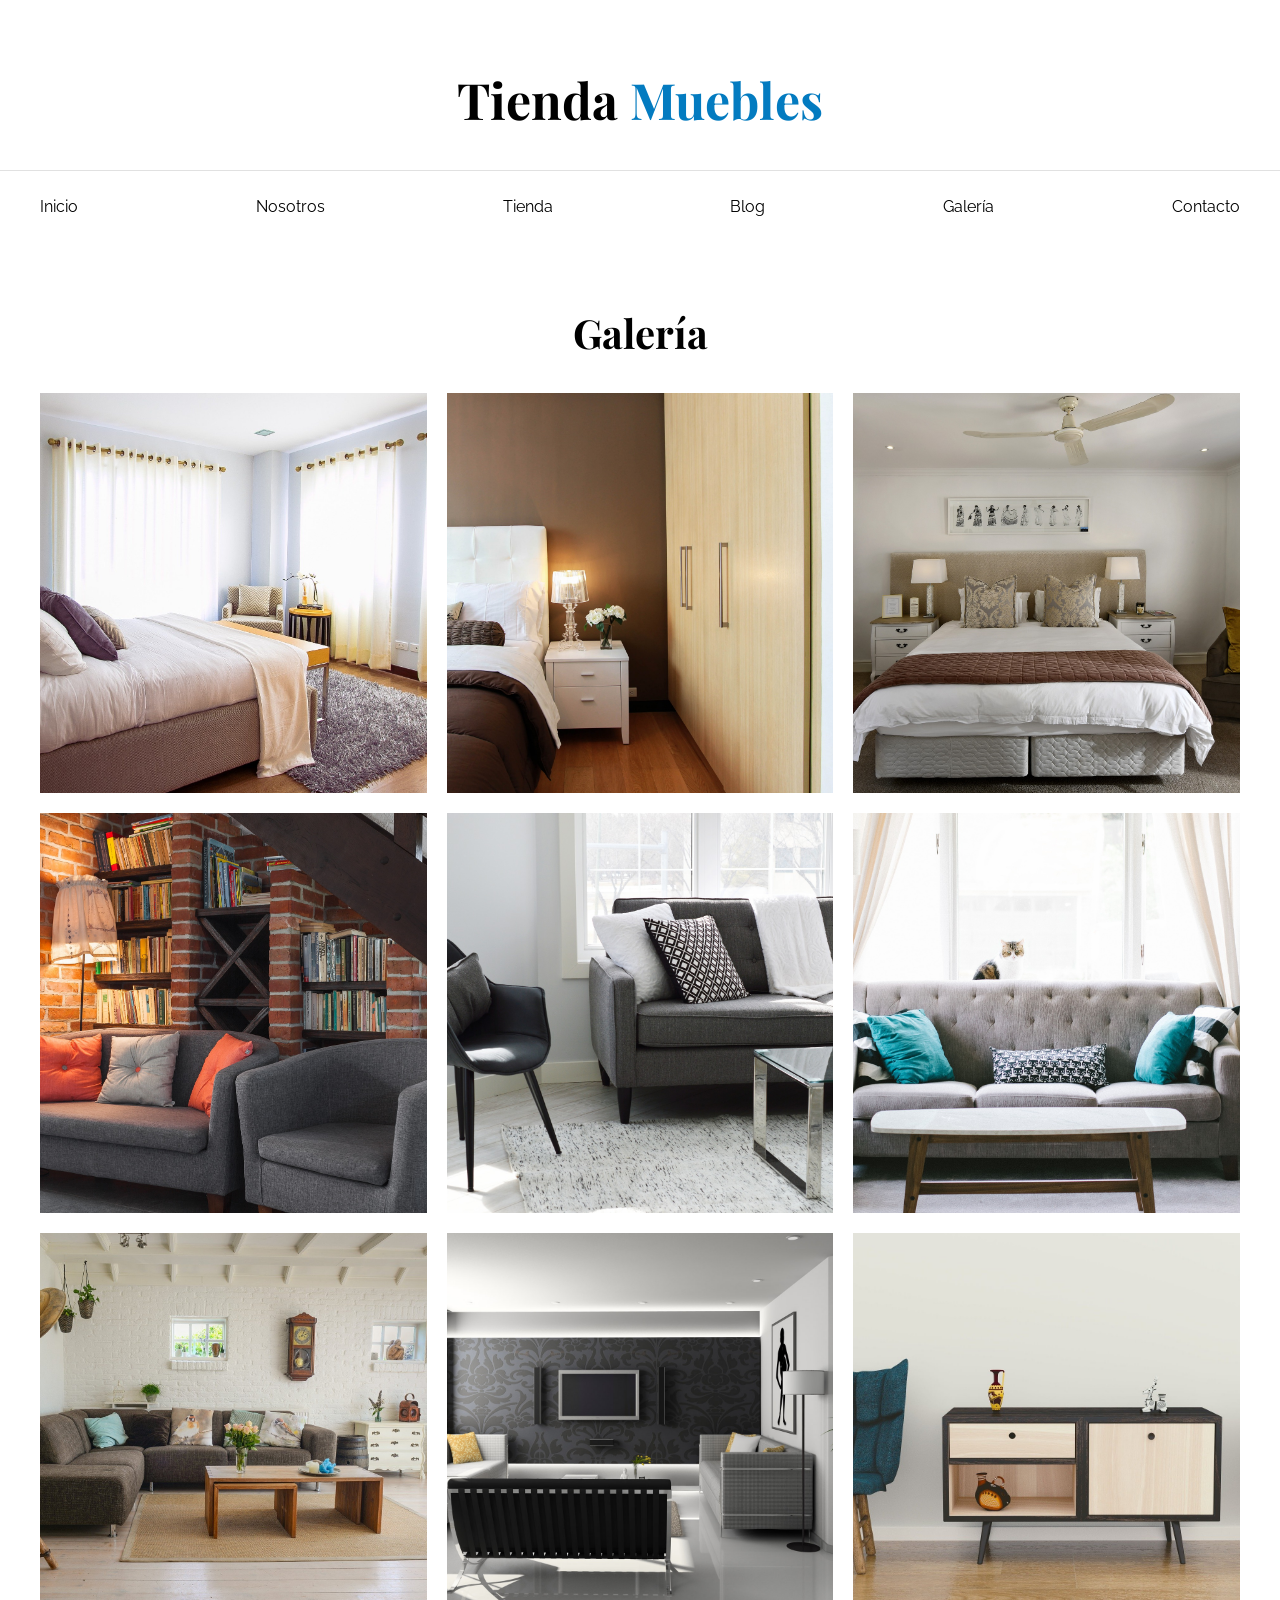
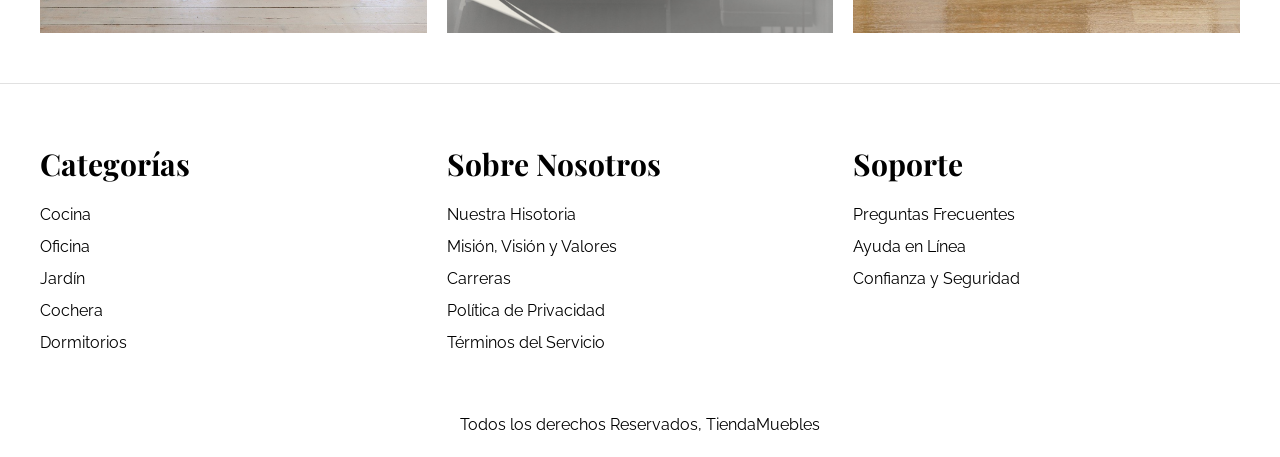
<file: galeria.html>
<!DOCTYPE html>
<html lang="es">

<head>
    <meta charset="UTF-8">
    <meta name="viewport" content="width=device-width, initial-scale=1.0">
    <title>Ecommerce - Galería</title>
    <link rel="stylesheet" href="css/normalize.css">

    <link rel="preconnect" href="https://fonts.googleapis.com">
    <link rel="preconnect" href="https://fonts.gstatic.com" crossorigin>
    <link
        href="https://fonts.googleapis.com/css2?family=Playfair+Display:ital,wght@0,400..900;1,400..900&family=Raleway:ital,wght@0,100..900;1,100..900&display=swap"
        rel="stylesheet">

    <link rel="stylesheet" href="css/app.css">
</head>

<body>
    <header>
        <h1 class="nombre-sitio">Tienda <span>Muebles</span></h>
    </header>

    <div class="contenedor-navegacion">
        <nav class="nav-principal contenedor">
            <a href="index.html">Inicio</a>
            <a href="nosotros.html">Nosotros</a>
            <a href="tienda.html">Tienda</a>
            <a href="blog.html">Blog</a>
            <a href="galeria.html">Galería</a>
            <a href="contacto.html">Contacto</a>
        </nav>
    </div>

    <main class="contenido-principal contenedor">
        <h2 class="text-center">Galería</h2>

        <ul class="galeria">
            <li>
                <a href="img/galeria_01.jpg">
                    <img src="img/galeria_01.jpg" alt="imagen galeria">
                </a>
            </li>

            <li>
                <a href="img/galeria_02.jpg">
                    <img src="img/galeria_02.jpg" alt="imagen galeria">
                </a>
            </li>

            <li>
                <a href="img/galeria_03.jpg">
                    <img src="img/galeria_03.jpg" alt="imagen galeria">
                </a>
            </li>

            <li>
                <a href="img/galeria_04.jpg">
                    <img src="img/galeria_04.jpg" alt="imagen galeria">
                </a>
            </li>

            <li>
                <a href="img/galeria_05.jpg">
                    <img src="img/galeria_05.jpg" alt="imagen galeria">
                </a>
            </li>

            <li>
                <a href="img/galeria_06.jpg">
                    <img src="img/galeria_06.jpg" alt="imagen galeria">
                </a>
            </li>

            <li>
                <a href="img/galeria_07.jpg">
                    <img src="img/galeria_07.jpg" alt="imagen galeria">
                </a>
            </li>

            <li>
                <a href="img/galeria_08.jpg">
                    <img src="img/galeria_08.jpg" alt="imagen galeria">
                </a>
            </li>

            <li>
                <a href="img/galeria_09.jpg">
                    <img src="img/galeria_09.jpg" alt="imagen galeria">
                </a>
            </li>
        </ul>
    </main>

    <footer class="site-footer">
        <div class="grid-footer contenedor">
            <div>
                <h3>Categorías</h3>
                <nav class="footer-menu">
                    <a href="#">Cocina</a>
                    <a href="#">Oficina</a>
                    <a href="#">Jardín</a>
                    <a href="#">Cochera</a>
                    <a href="#">Dormitorios</a>
                </nav>
            </div>
            <div>
                <h3>Sobre Nosotros</h3>
                <nav class="footer-menu">
                    <a href="#">Nuestra Hisotoria</a>
                    <a href="#">Misión, Visión y Valores</a>
                    <a href="#">Carreras</a>
                    <a href="#">Política de Privacidad</a>
                    <a href="#">Términos del Servicio</a>
                </nav>
            </div>
            <div>
                <h3>Soporte</h3>
                <nav class="footer-menu">
                    <a href="#">Preguntas Frecuentes</a>
                    <a href="#">Ayuda en Línea</a>
                    <a href="#">Confianza y Seguridad</a>
                </nav>
            </div>
        </div>

        <p class="copyright">Todos los derechos Reservados, TiendaMuebles</p>
    </footer>

</body>

</html>
</file>
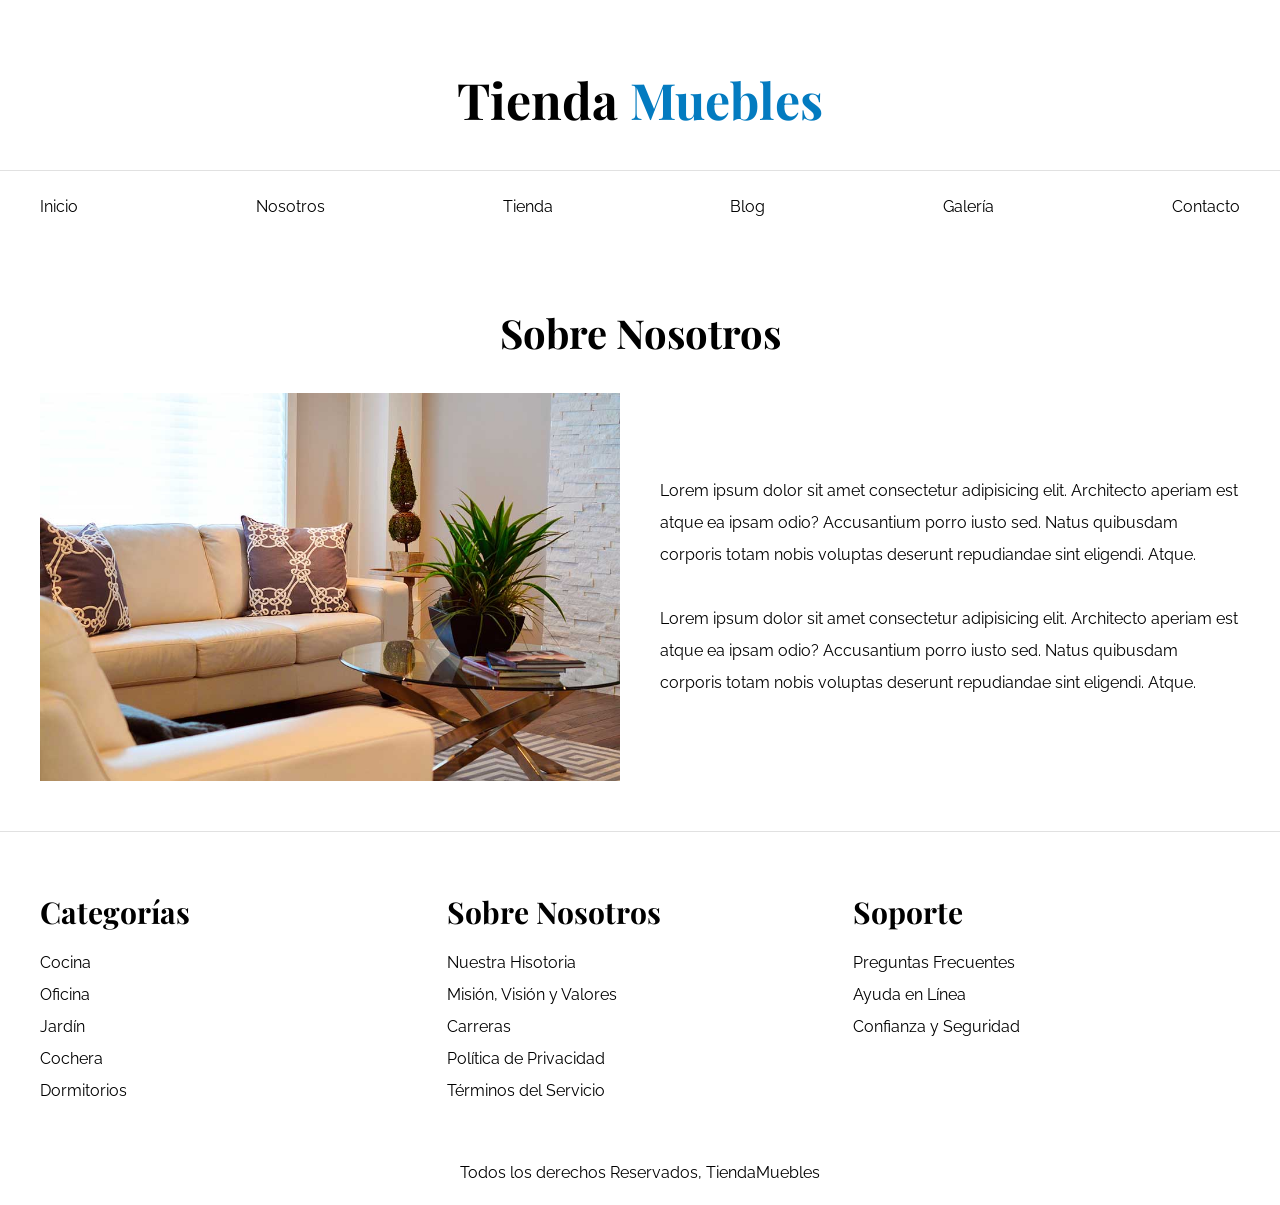
<file: nosotros.html>
<!DOCTYPE html>
<html lang="es">

<head>
    <meta charset="UTF-8">
    <meta name="viewport" content="width=device-width, initial-scale=1.0">
    <title>Ecommerce - Nosotros</title>
    <link rel="stylesheet" href="css/normalize.css">

    <link rel="preconnect" href="https://fonts.googleapis.com">
    <link rel="preconnect" href="https://fonts.gstatic.com" crossorigin>
    <link
        href="https://fonts.googleapis.com/css2?family=Playfair+Display:ital,wght@0,400..900;1,400..900&family=Raleway:ital,wght@0,100..900;1,100..900&display=swap"
        rel="stylesheet">

    <link rel="stylesheet" href="css/app.css">
</head>

<body>
    <header>
        <h1 class="nombre-sitio">Tienda <span>Muebles</span></h>
    </header>

    <div class="contenedor-navegacion">
        <nav class="nav-principal contenedor">
            <a href="index.html">Inicio</a>
            <a href="nosotros.html">Nosotros</a>
            <a href="tienda.html">Tienda</a>
            <a href="blog.html">Blog</a>
            <a href="galeria.html">Galería</a>
            <a href="contacto.html">Contacto</a>
        </nav>
    </div>

    <main class="contenido-principal contenedor">
        <h2 class="text-center">Sobre Nosotros</h2>

        <div class="contenido-nosotros">
            <div class="imagen">
                <img src="img/nosotros.jpg" alt="Imagen nosotros">
            </div>

            <div class="informacion-nosotros">
                <p>Lorem ipsum dolor sit amet consectetur adipisicing elit. Architecto aperiam est atque ea ipsam odio?
                    Accusantium porro iusto sed. Natus quibusdam corporis totam nobis voluptas deserunt repudiandae sint
                    eligendi. Atque.</p>
                <p>Lorem ipsum dolor sit amet consectetur adipisicing elit. Architecto aperiam est atque ea ipsam odio?
                    Accusantium porro iusto sed. Natus quibusdam corporis totam nobis voluptas deserunt repudiandae sint
                    eligendi. Atque.</p>
            </div>
        </div>

    </main>

    <footer class="site-footer">
        <div class="grid-footer contenedor">
            <div>
                <h3>Categorías</h3>
                <nav class="footer-menu">
                    <a href="#">Cocina</a>
                    <a href="#">Oficina</a>
                    <a href="#">Jardín</a>
                    <a href="#">Cochera</a>
                    <a href="#">Dormitorios</a>
                </nav>
            </div>
            <div>
                <h3>Sobre Nosotros</h3>
                <nav class="footer-menu">
                    <a href="#">Nuestra Hisotoria</a>
                    <a href="#">Misión, Visión y Valores</a>
                    <a href="#">Carreras</a>
                    <a href="#">Política de Privacidad</a>
                    <a href="#">Términos del Servicio</a>
                </nav>
            </div>
            <div>
                <h3>Soporte</h3>
                <nav class="footer-menu">
                    <a href="#">Preguntas Frecuentes</a>
                    <a href="#">Ayuda en Línea</a>
                    <a href="#">Confianza y Seguridad</a>
                </nav>
            </div>
        </div>

        <p class="copyright">Todos los derechos Reservados, TiendaMuebles</p>
    </footer>

</body>

</html>
</file>
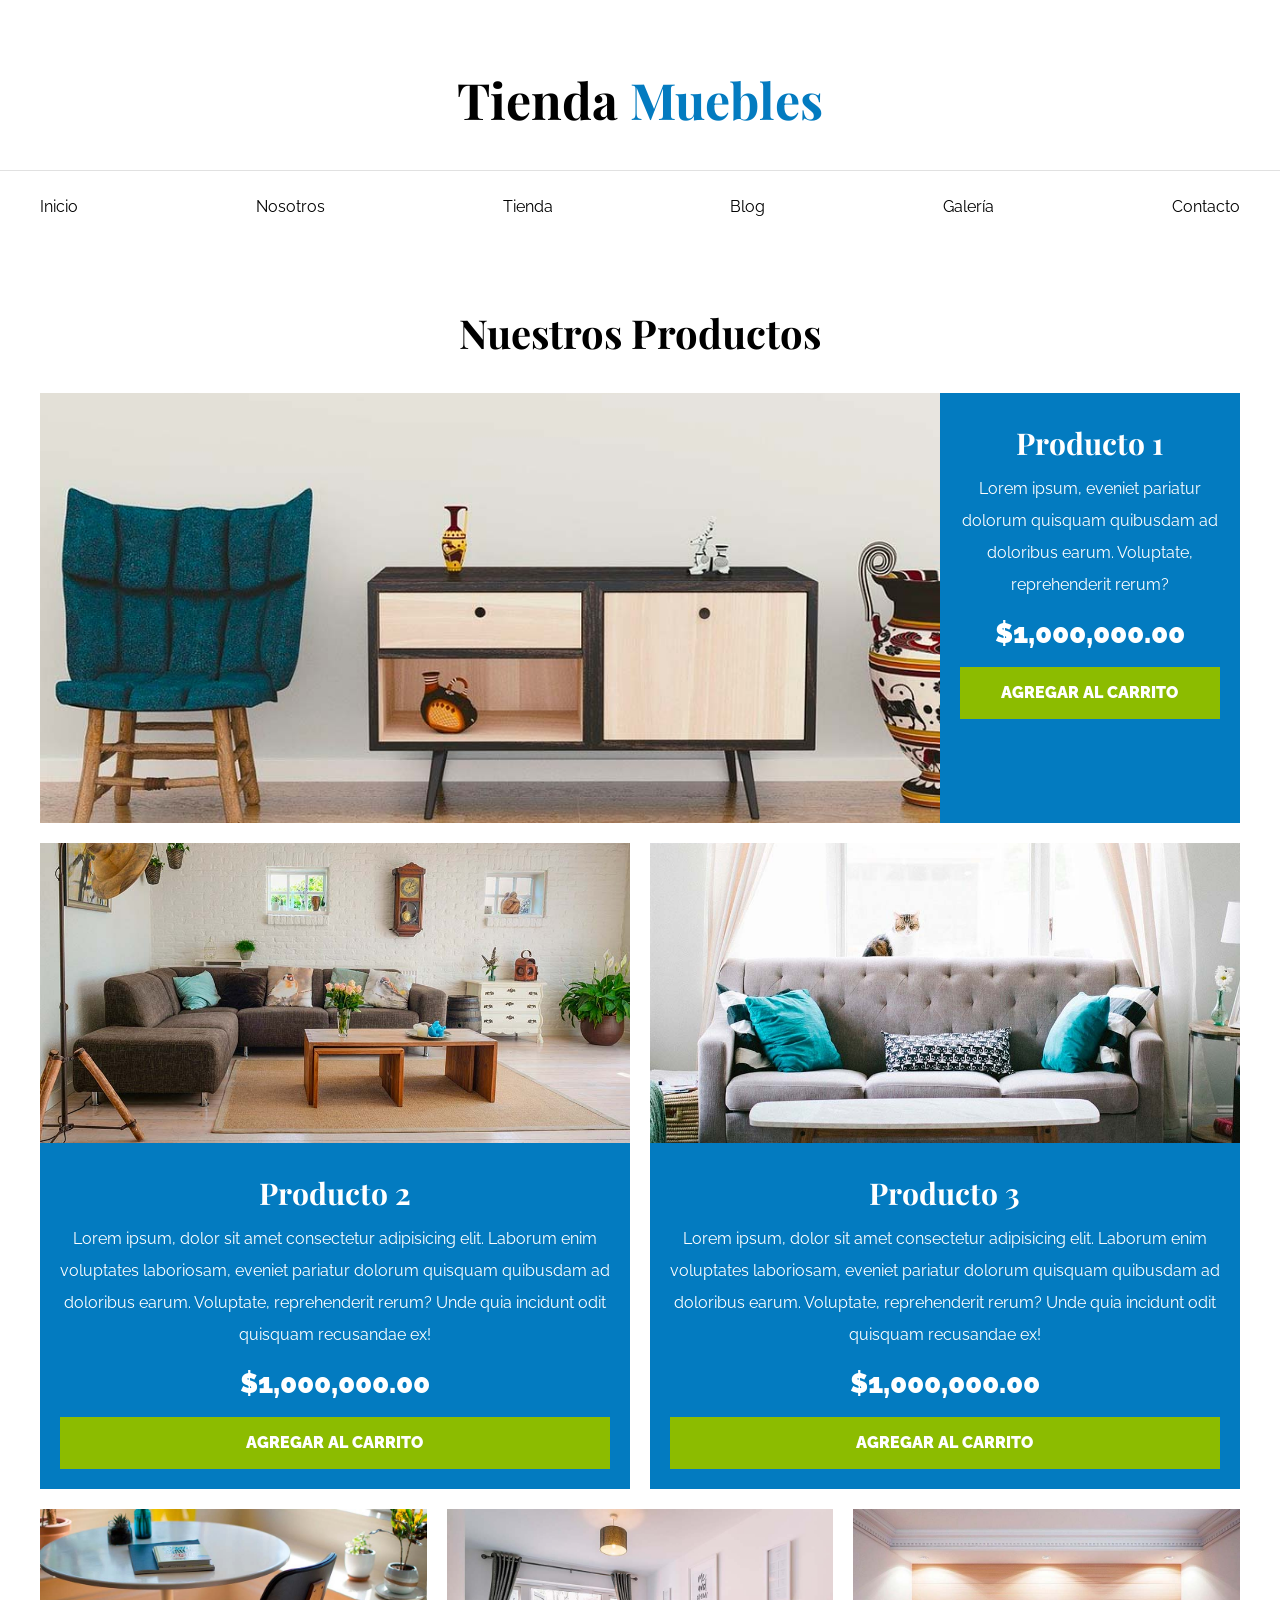
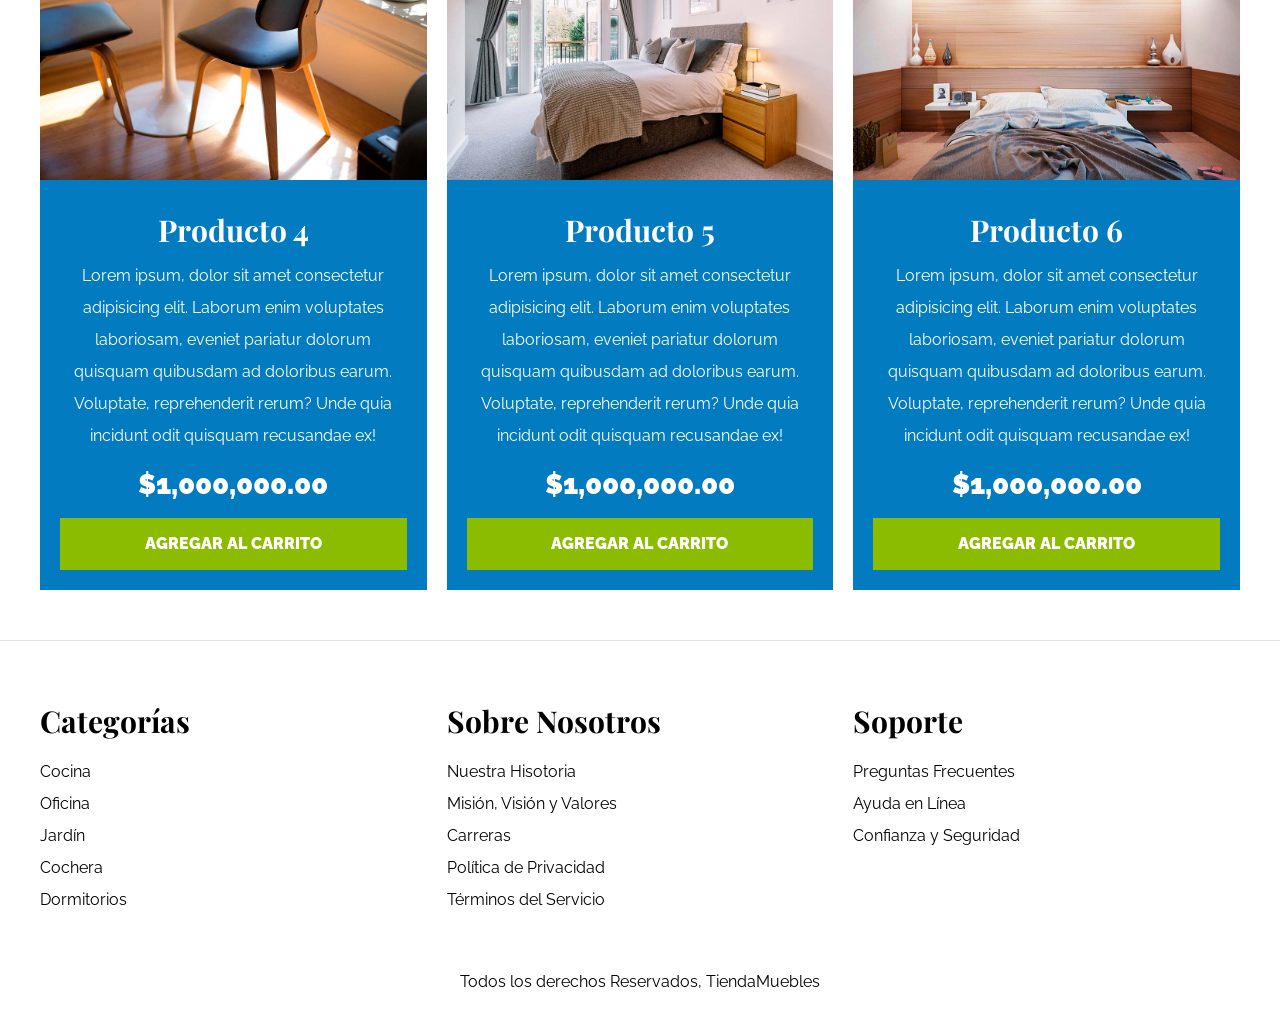
<file: tienda.html>
<!DOCTYPE html>
<html lang="es">

<head>
    <meta charset="UTF-8">
    <meta name="viewport" content="width=device-width, initial-scale=1.0">
    <title>Ecommerce - Tienda</title>
    <link rel="stylesheet" href="css/normalize.css">

    <link rel="preconnect" href="https://fonts.googleapis.com">
    <link rel="preconnect" href="https://fonts.gstatic.com" crossorigin>
    <link
        href="https://fonts.googleapis.com/css2?family=Playfair+Display:ital,wght@0,400..900;1,400..900&family=Raleway:ital,wght@0,100..900;1,100..900&display=swap"
        rel="stylesheet">

    <link rel="stylesheet" href="css/app.css">
</head>

<body>
    <header>
        <h1 class="nombre-sitio">Tienda <span>Muebles</span></h>
    </header>

    <div class="contenedor-navegacion">
        <nav class="nav-principal contenedor">
            <a href="index.html">Inicio</a>
            <a href="nosotros.html">Nosotros</a>
            <a href="tienda.html">Tienda</a>
            <a href="blog.html">Blog</a>
            <a href="galeria.html">Galería</a>
            <a href="contacto.html">Contacto</a>
        </nav>
    </div>

    <main class="contenido-principal contenedor">
        <h2 class="text-center">Nuestros Productos</h2>

        <div class="listado-productos">
            <div class="producto">
                <img src="img/producto1.jpg" alt="Imagen Producto">

                <div class="texto-producto">
                    <h3>Producto 1</h3>
                    <p>Lorem ipsum, eveniet pariatur dolorum quisquam quibusdam ad doloribus earum. Voluptate,
                        reprehenderit rerum?
                    </p>
                    <p class="precio">$1,000,000.00</p>

                    <a class="btn" href="#">Agregar al Carrito</a>
                </div> <!-- Info Producto-->
            </div> <!-- Producto -->

            <div class="producto">
                <img src="img/producto2.jpg" alt="Imagen Producto">

                <div class="texto-producto">
                    <h3>Producto 2</h3>
                    <p>Lorem ipsum, dolor sit amet consectetur adipisicing elit. Laborum enim voluptates laboriosam,
                        eveniet pariatur dolorum quisquam quibusdam ad doloribus earum. Voluptate, reprehenderit rerum?
                        Unde quia incidunt odit quisquam recusandae ex!
                    </p>
                    <p class="precio">$1,000,000.00</p>

                    <a class="btn" href="#">Agregar al Carrito</a>
                </div> <!-- Info Producto-->
            </div> <!-- Producto -->

            <div class="producto">
                <img src="img/producto3.jpg" alt="Imagen Producto">

                <div class="texto-producto">
                    <h3>Producto 3</h3>
                    <p>Lorem ipsum, dolor sit amet consectetur adipisicing elit. Laborum enim voluptates laboriosam,
                        eveniet pariatur dolorum quisquam quibusdam ad doloribus earum. Voluptate, reprehenderit rerum?
                        Unde quia incidunt odit quisquam recusandae ex!
                    </p>
                    <p class="precio">$1,000,000.00</p>

                    <a class="btn" href="#">Agregar al Carrito</a>
                </div> <!-- Info Producto-->
            </div> <!-- Producto -->

            <div class="producto">
                <img src="img/producto4.jpg" alt="Imagen Producto">

                <div class="texto-producto">
                    <h3>Producto 4</h3>
                    <p>Lorem ipsum, dolor sit amet consectetur adipisicing elit. Laborum enim voluptates laboriosam,
                        eveniet pariatur dolorum quisquam quibusdam ad doloribus earum. Voluptate, reprehenderit rerum?
                        Unde quia incidunt odit quisquam recusandae ex!
                    </p>
                    <p class="precio">$1,000,000.00</p>

                    <a class="btn" href="#">Agregar al Carrito</a>
                </div> <!-- Info Producto-->
            </div> <!-- Producto -->

            <div class="producto">
                <img src="img/producto5.jpg" alt="Imagen Producto">

                <div class="texto-producto">
                    <h3>Producto 5</h3>
                    <p>Lorem ipsum, dolor sit amet consectetur adipisicing elit. Laborum enim voluptates laboriosam,
                        eveniet pariatur dolorum quisquam quibusdam ad doloribus earum. Voluptate, reprehenderit rerum?
                        Unde quia incidunt odit quisquam recusandae ex!
                    </p>
                    <p class="precio">$1,000,000.00</p>

                    <a class="btn" href="#">Agregar al Carrito</a>
                </div> <!-- Info Producto-->
            </div> <!-- Producto -->

            <div class="producto">
                <img src="img/producto6.jpg" alt="Imagen Producto">

                <div class="texto-producto">
                    <h3>Producto 6</h3>
                    <p>Lorem ipsum, dolor sit amet consectetur adipisicing elit. Laborum enim voluptates laboriosam,
                        eveniet pariatur dolorum quisquam quibusdam ad doloribus earum. Voluptate, reprehenderit rerum?
                        Unde quia incidunt odit quisquam recusandae ex!
                    </p>
                    <p class="precio">$1,000,000.00</p>

                    <a class="btn" href="#">Agregar al Carrito</a>
                </div> <!-- Info Producto-->
            </div> <!-- Producto -->

        </div> <!-- Fin del Listado de Productos -->
    </main>

    <footer class="site-footer">
        <div class="grid-footer contenedor">
            <div>
                <h3>Categorías</h3>
                <nav class="footer-menu">
                    <a href="#">Cocina</a>
                    <a href="#">Oficina</a>
                    <a href="#">Jardín</a>
                    <a href="#">Cochera</a>
                    <a href="#">Dormitorios</a>
                </nav>
            </div>
            <div>
                <h3>Sobre Nosotros</h3>
                <nav class="footer-menu">
                    <a href="#">Nuestra Hisotoria</a>
                    <a href="#">Misión, Visión y Valores</a>
                    <a href="#">Carreras</a>
                    <a href="#">Política de Privacidad</a>
                    <a href="#">Términos del Servicio</a>
                </nav>
            </div>
            <div>
                <h3>Soporte</h3>
                <nav class="footer-menu">
                    <a href="#">Preguntas Frecuentes</a>
                    <a href="#">Ayuda en Línea</a>
                    <a href="#">Confianza y Seguridad</a>
                </nav>
            </div>
        </div>

        <p class="copyright">Todos los derechos Reservados, TiendaMuebles</p>
    </footer>

</body>

</html>
</file>
<file: css/app.css>
html {
    box-sizing: border-box;
    font-size: 62.5%
        /* 1REM = 10px*/
}

*,
*:before,
*:after {
    box-sizing: inherit;
}

body {
    font-family: 'Raleway', sans-serif;
    font-size: 1.6rem;
    line-height: 2;
}

/*! ========================= Globales ========================= */
h1,
h2,
h3 {
    font-family: 'Playfair Display', serif;
    margin: 0 0 2rem 0;
}

h1 {
    font-size: 4rem;
}

@media (min-width: 768px) {
    h1 {
        font-size: 5rem;
    }
}

h2 {
    font-size: 3.2rem;
}

@media (min-width: 768px) {
    h2 {
        font-size: 4rem;
    }
}

h3 {
    font-size: 2.4rem;
}

@media (min-width: 768px) {
    h3 {
        font-size: 3rem;
    }
}

a {
    text-decoration: none;
    color: #000;
}

img {
    max-width: 100%;
    display: block;
}

.contenedor {
    max-width: 120rem;
    margin: 0 auto;
}

.btn {
    background-color: #8cbc00;
    display: block;
    color: #fff;
    text-transform: uppercase;
    font-weight: 900;
    padding: 1rem;
    transition: background-color 0.3s ease-out;
    text-align: center;
    border: none;
    width: 100%;
}

.btn:hover {
    background-color: #769c02;
    cursor: pointer;
}

@media (min-width: 768px) {
    .btn {
        width: auto;
    }
}

/** ========================= Utilidades ========================= */
.text-center {
    text-align: center;
}

@media (min-width: 768px) {
    .max-width-30 {
        max-width: 30rem;
    }
}

/*! ========================= Header y Navegación ========================= */
.nombre-sitio {
    margin-top: 5rem;
    text-align: center;
}

.nombre-sitio span {
    color: #037bc0;
}

.contenedor-navegacion {
    border-top: 0.1rem solid #e1e1e1;
}

.nav-principal {
    padding: 2rem 0;
    display: flex;
    flex-direction: column;
    align-items: center;
}

@media (min-width: 768px) {
    .nav-principal {
        flex-direction: row;
        justify-content: space-between;
    }
}

.hero {
    background-image: url(../img/principal.jpg);
    background-repeat: no-repeat;
    background-size: cover;
    background-position: center center;
    height: 25rem;
}

@media (min-width: 768px) {
    .hero {
        height: 55rem;
    }
}

/*! ========================= Categorias ========================= */
.categorias {
    padding: 5rem 0;
}

.categoria {
    margin-bottom: 2rem;
}

@media (min-width: 768px) {
    .categoria {
        margin-bottom: 0;
    }
}

.categoria img {
    width: 100%;
}

.categoria a {
    text-align: center;
    display: block;
    padding: 2rem;
    font-size: 2rem;
    border-bottom-right-radius: 1rem;
}

.categoria a:hover {
    background-color: #037bc0;
    color: #ffffff;
}

@media (min-width: 768px) {
    .listado-categorias {
        display: grid;
        grid-template-columns: repeat(3, 1fr);
        gap: 2rem;
    }
}

/*! ========================= Bloque nosotros ========================= */
.sobre-nosotros {
    background-image: linear-gradient(to bottom, transparent 50%, #037bc0 50%, #037bc0 100%), url(../img/nosotros.jpg);
    background-position: center, top left;
    background-repeat: no-repeat;
    background-size: 100%, 70rem;
}

@media (min-width: 768px) {
    .sobre-nosotros {
        background-image: linear-gradient(to right, transparent 50%, #037bc0 50%, #037bc0 100%), url(../img/nosotros.jpg);
        background-position: left center;
        padding: 10rem 0;
        background-size: 100%, 160rem;
    }
}

.sobre-nosotros-grid {
    display: grid;
    grid-template-rows: repeat(2, 1fr);
}

@media (min-width: 768px) {
    .sobre-nosotros-grid {
        grid-template-columns: repeat(2, 1fr);
        grid-template-rows: unset;
        column-gap: 4rem;
    }
}

.texto-nosotros {
    grid-row: 2/3;
    color: #fff;
    padding: 5rem;
}

@media (min-width: 768px) {
    .texto-nosotros {
        grid-column: 2/3;

    }
}

/*! ========================= Listado de Productos ========================= */
.contenido-principal {
    padding-top: 5rem;
}

@media (min-width: 768px) {
    .listado-productos {
        display: grid;
        grid-template-columns: repeat(6, 1fr);
        gap: 2rem;
    }

    .producto:nth-child(1) {
        grid-column: 1/7;
        display: grid;
        grid-template-columns: 3fr 1fr;
    }

    .producto:nth-child(1) img {
        height: 43rem;
        width: 100%;
        object-fit: cover;
    }

    .producto:nth-child(2) {
        grid-column: 1/4;
    }

    .producto:nth-child(3) {
        grid-column: 4/7;
    }

    .producto:nth-child(2) img,
    .producto:nth-child(3) img {
        height: 30rem;
        width: 100%;
        object-fit: cover;
    }

    .producto:nth-child(4) {
        grid-column: 1/3;
    }

    .producto:nth-child(5) {
        grid-column: 3/5;
    }

    .producto:nth-child(6) {
        grid-column: 5/7;
    }
}

.producto {
    background-color: #037bc0;
    margin-bottom: 2rem;
}

@media (min-width: 768px) {
    .producto {
        margin-bottom: 0;
    }
}

.producto:last-of-type {
    margin-bottom: 0;
}

.texto-producto {
    text-align: center;
    color: #fff;
    padding: 2rem;
}

.texto-producto h3 {
    margin: 0;
}

.texto-producto p {
    margin: 0 0 0.5rem 0;
}

.texto-producto .precio {
    font-size: 2.8rem;
    font-weight: 900;
}

/*! ========================= Footer ========================= */
.site-footer {
    border-top: 1px solid #e1e1e1;
    margin-top: 5rem;
    padding-top: 5rem;
}

.site-footer h3 {
    margin-bottom: 0.5rem;
    text-align: center;
}

@media (min-width: 768px) {
    .site-footer h3 {
        text-align: left;
    }

    .grid-footer {
        display: grid;
        grid-template-columns: repeat(3, 1fr);
        gap: 2rem;
    }
}

.grid-footer>div {
    margin-bottom: 2rem;
}

@media (min-width: 768px) {
    .grid-footer>div {
        margin: 0;
    }
}

.footer-menu a {
    display: block;
    text-align: center;
}

@media (min-width: 768px) {
    .footer-menu a {
        text-align: left;
    }
}

.site-footer .copyright {
    margin-top: 5rem;
    text-align: center;
}

/*$ ========================= Nosotros ========================= */
.contenido-nosotros {
    display: grid;
    grid-template-columns: 1fr 2fr;
    grid-template-columns: repeat(auto-fit, minmax(25rem, 1fr));
    column-gap: 4rem;
}

.informacion-nosotros {
    display: flex;
    flex-direction: column;
    justify-content: center;
    padding: 5rem;
}

@media (min-width: 768px) {
    .informacion-nosotros {
        padding: 0;
    }
}

/*$ ========================= Blog ========================= */
@media (min-width: 768px) {
    .contenedor-blog {
        display: grid;
        grid-template-columns: 2fr 1fr;
        column-gap: 4rem;
    }
}

.entrada {
    border-bottom: 2px solid #e1e1e1;
    margin-bottom: 2rem;
    padding-bottom: 4rem;
}

.entrada h2 {
    text-align: center;
}

@media (min-width: 768px) {
    .entrada h2 {
        text-align: left;
    }
}

.contenido-blog {
    padding: 2rem;
}

.entrada:last-child {
    border: none;
}

@media (min-width: 768px) {
    .entrada-meta {
        display: flex;
        justify-content: space-between;
    }
}

.entrada-meta p {
    font-weight: 700;
}

.entrada-meta span {
    color: #037bc0;
}

.contenido-entrada-blog {
    width: 100%;
    margin: 0 auto;
}

@media (min-width: 768px) {
    .contenido-entrada-blog {
        width: 60rem;
    }
}

/*$ ========================= Galería ========================= */
.galeria {
    list-style: none;
    padding: 0;
    margin: 0;
    display: grid;
    grid-template-columns: repeat(2, 1fr);
    gap: 2rem;
}

@media (min-width: 768px) {
    .galeria {
        grid-template-columns: repeat(3, 1fr);
    }
}

.galeria img {
    height: 40rem;
    width: 40rem;
    object-fit: cover;
}

/*$ ========================= Formulario ========================= */
.formulario {
    max-width: 60rem;
    margin: 0 auto;
}

.formulario fieldset {
    border: 1px solid #000;
    margin-bottom: 2rem;
}

.formulario legend {
    background-color: #005485;
    width: 100%;
    text-align: center;
    color: #fff;
    text-transform: uppercase;
    font-weight: 900;
    padding: 1rem;
    margin-bottom: 4rem;
}

.campo {
    display: flex;
    margin-bottom: 2rem;
}

.campo label {
    flex-basis: 10rem;
}

.campo input:not([type="radio"]),
textarea,
select {
    flex: 1;
    border: 1px solid #e1e1e1;
    padding: 1rem;
}
</file>
